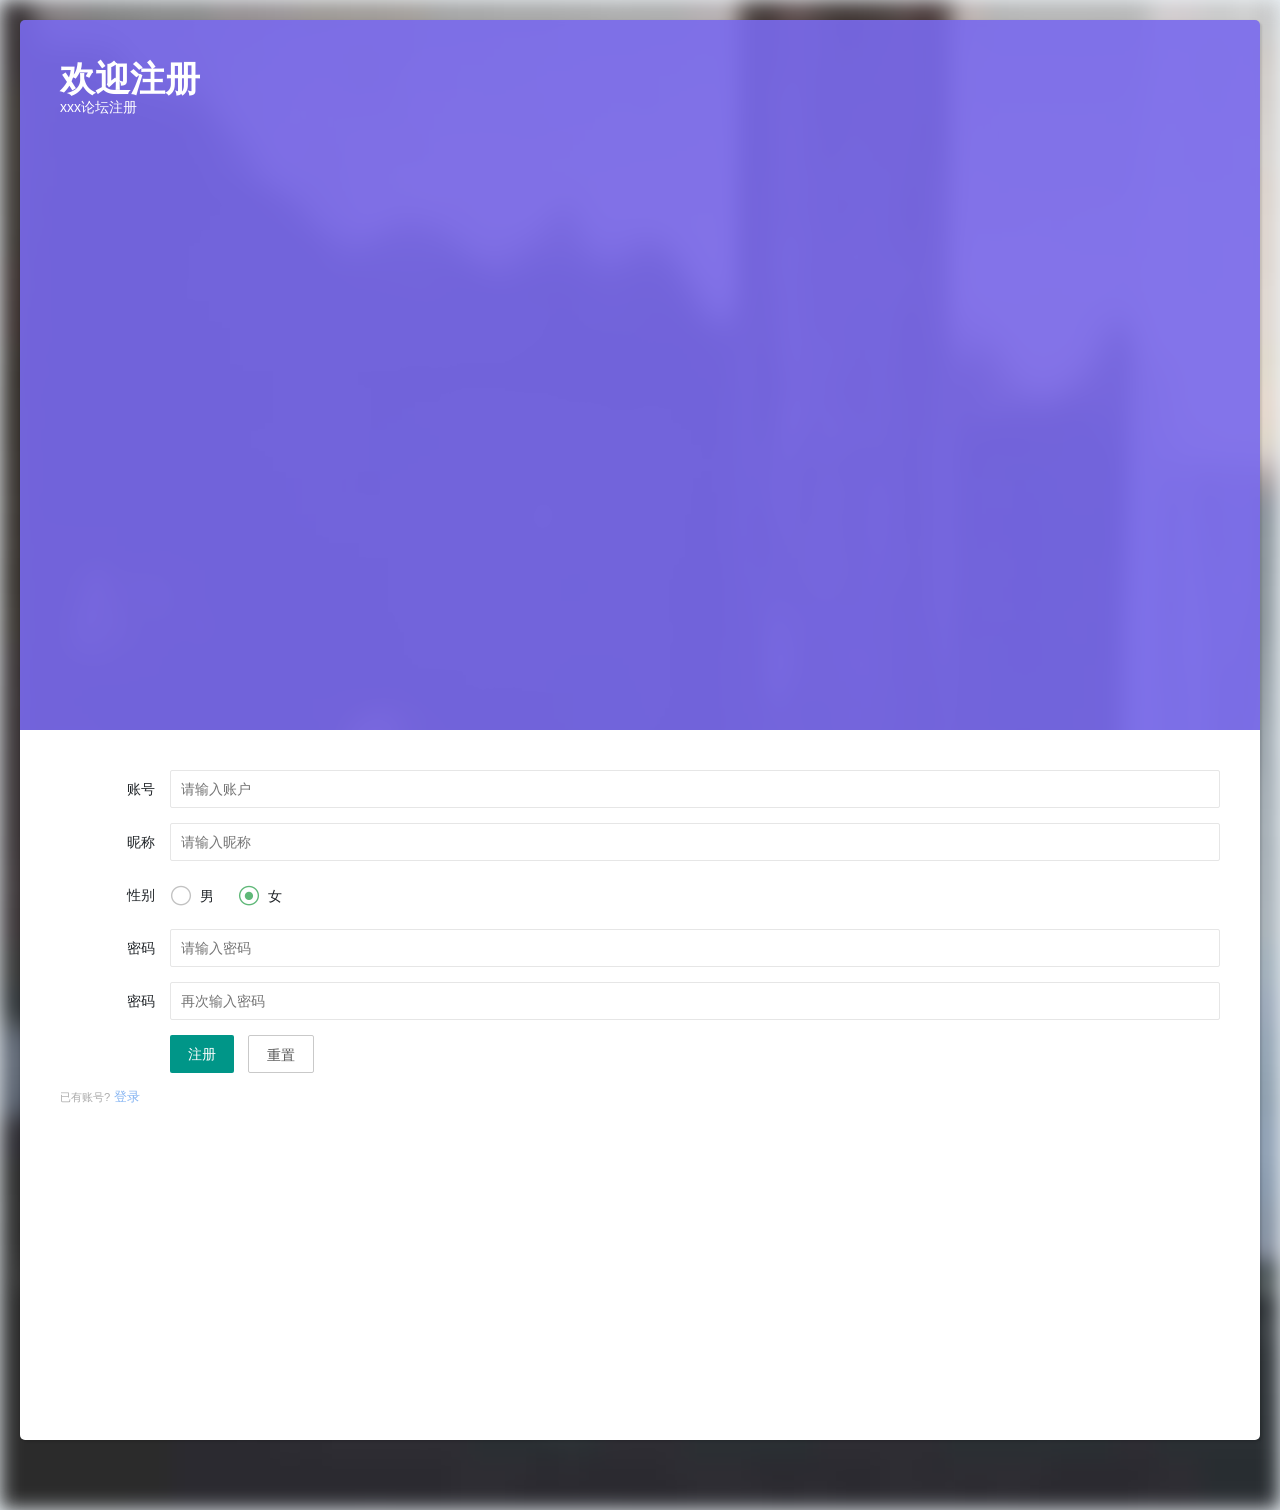
<file: html/register.html>
<!DOCTYPE html>
<html>

<head>
	<meta charset="utf-8">
	<meta http-equiv="X-UA-Compatible" content="IE=edge">
	<title>Bootstrap Material Admin</title>
	<meta name="description" content="">
	<meta name="viewport" content="width=device-width, initial-scale=1, shrink-to-fit=no">
	<meta name="robots" content="all,follow">
	<!-- Bootstrap CSS-->
	<link rel="stylesheet" href="https://www.jq22.com/jquery/bootstrap-4.2.1.css">
	<link rel="stylesheet" href="https://fonts.googleapis.com/css?family=Poppins:300,400,700">
	<link rel="stylesheet" href="/css/style.default.css" id="theme-stylesheet">
	<link rel="stylesheet" href="/layui/css/layui.css" id="theme-stylesheet">
</head>

<body>
	<div class="page login-page">
		<div class="container d-flex align-items-center">
			<div class="form-holder has-shadow">
				<div class="row">
					<!-- Logo & Information Panel-->
					<div class="col-lg-6">
						<div class="info d-flex align-items-center">
							<div class="content">
								<div class="logo">
									<h1>欢迎注册</h1>
								</div>
								<p>xxx论坛注册</p>
							</div>
						</div>
					</div>
					<div class="col-lg-6 bg-white">
						<div class="form d-flex align-items-center">
							<div class="content">
								<div class="layui-form" action="">
									<div class="layui-form-item">
										<label class="layui-form-label">账号</label>
										<div class="layui-input-block">
											<input type="text" id="account" required lay-verify="required"
												placeholder="请输入账户" autocomplete="off" class="layui-input">
										</div>
									</div>
									<div class="layui-form-item">
										<label class="layui-form-label">昵称</label>
										<div class="layui-input-block">
											<input type="text" id="uname" required lay-verify="required"
												placeholder="请输入昵称" autocomplete="off" class="layui-input">
										</div>
									</div>
									<div class="layui-form-item">
										<label class="layui-form-label">性别</label>
										<div class="layui-input-block">
										  <input type="radio" name="sex" id="man" value="男" title="男">
										  <input type="radio" name="sex" id="women" value="女" title="女" checked>
										</div>
									  </div>
									<div class="layui-form-item">
										<label class="layui-form-label">密码</label>
										<div class="layui-input-block">
											<input type="password" id="password" required lay-verify="required"
												placeholder="请输入密码" autocomplete="off" class="layui-input">
										</div>
									</div>
									<div class="layui-form-item">
										<label class="layui-form-label">密码</label>
										<div class="layui-input-block">
											<input type="password" id="passwords" required lay-verify="required"
												placeholder="再次输入密码" autocomplete="off" class="layui-input">
										</div>
									</div>
									<div class="layui-form-item">
										<div class="layui-input-block">
											<button class="layui-btn" id="registe">注册</button>
											<button class="layui-btn layui-btn-primary" id="reset">重置</button>
										</div>
									</div>
								</div>
								<small>已有账号?</small><a href="loginUser.html" class="signup">&nbsp;登录</a>
							</div>
						</div>
					</div>

				</div>
			</div>
		</div>
	</div>
	<!-- JavaScript files-->
	<script src="https://www.jq22.com/jquery/jquery-1.10.2.js"></script>
	<script src="https://www.jq22.com/jquery/bootstrap-4.2.1.js"></script>
	<script src="/layui/layui.all.js"></script>
	<script src="/js/registe.js"></script>

</body>

</html>
</file>
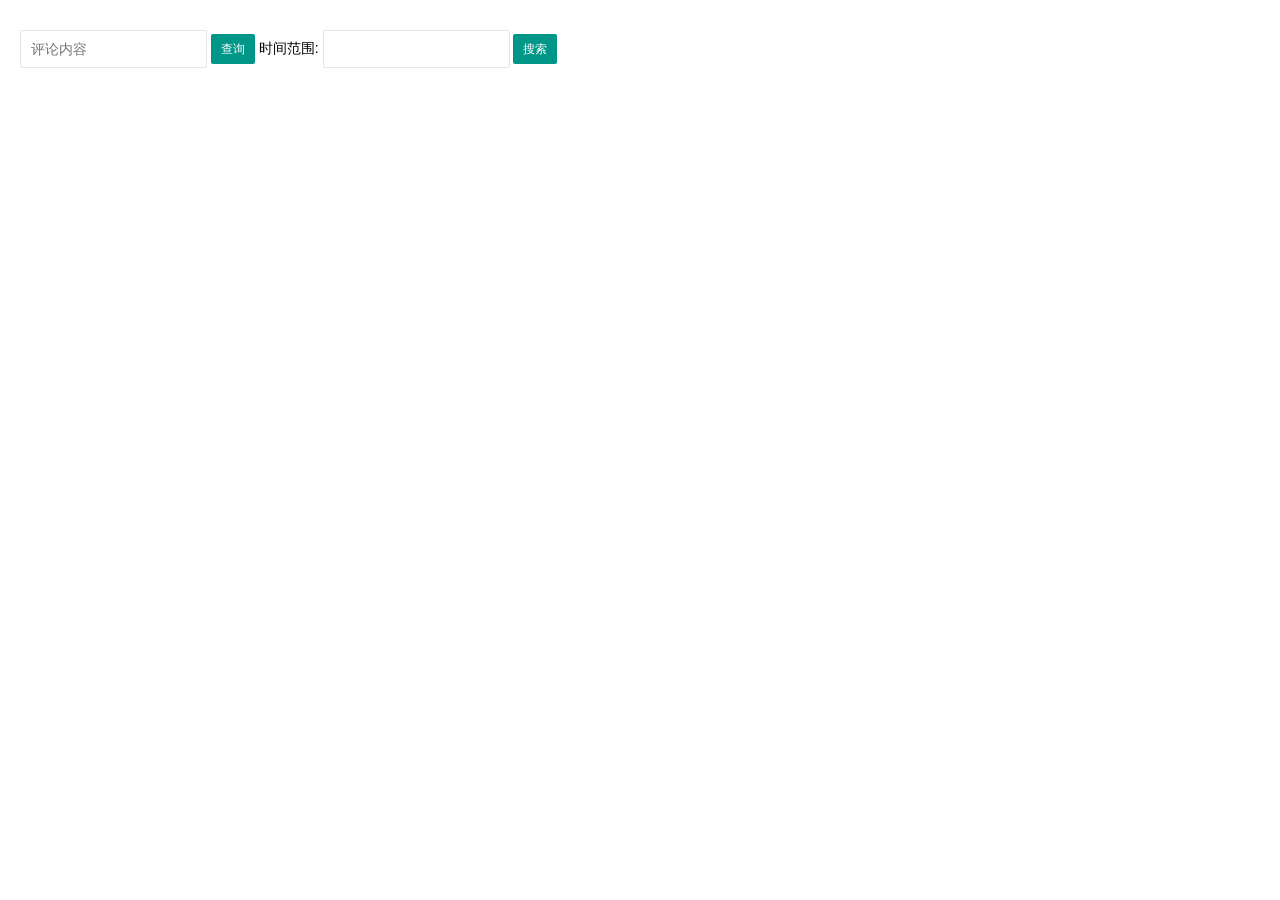
<file: html/comment/CommentReply.html>
<!DOCTYPE html>
<html lang="en">

<head>
    <meta charset="UTF-8">
    <meta name="viewport" content="width=device-width, initial-scale=1.0">
    <link rel="stylesheet" href="/layui/css/layui.css">
    <title>Document</title>
</head>

<body>
    <div style="margin-top: 30px;margin-left: 20px;">
        <div class="layui-input-inline">
            <input type="text" id="content" lay-verify="title" autocomplete="off" placeholder="评论内容"
                class="layui-input">
        </div>
        <div class="layui-input-inline">
            <a class="layui-btn layui-btn-sm " id="search">查询</a>
        </div>

        时间范围:
        <div class="layui-inline">
            <input type="text" class="layui-input" id="time" autocomplete="off">
        </div>
        <button class="layui-btn layui-btn-sm search" data-type="reload" id="timesearch">搜索</button>
    </div>



    <div>
        <table id="tabReply" lay-filter="tabReply">

        </table>
        <div class="layui-tab-item">
            <div id="pageDemo"></div>
        </div>

    </div>

    <!-- 自定义头工具栏-->
    <script type="text/html" id="headBar">
    <div class="layui-btn-group">
        <button type="button" class="layui-btn layui-btn-primary layui-btn-sm" lay-event="delete">
            <i class="layui-icon">&#xe640;</i>
        </button>
    </div>
    </script>

    <!-- 行工具栏-->
    <script type="text/html" id="toolUser">
        <a class="layui-btn-danger layui-btn-xs layui-btn" lay-event="delete">删除</a>
    </script>
    <script src="/layui/layui.js"></script>
    <script src="/js/reply.js"></script>
</body>

</html>
</file>
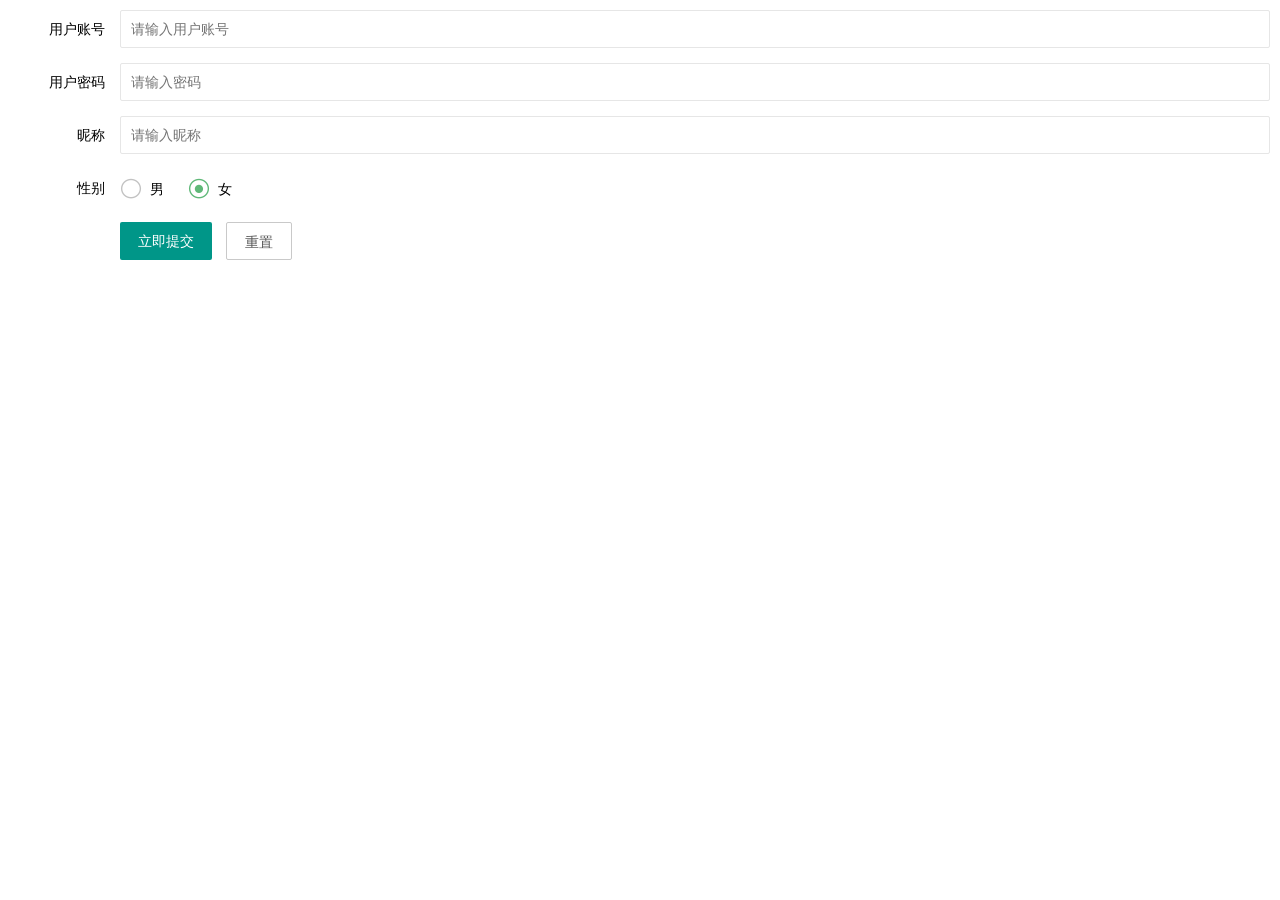
<file: html/userManager/addUser.html>
<!DOCTYPE html>
<html>

<head>
    <meta charset="utf-8">
    <title></title>
    <link rel="stylesheet" type="text/css" href="/layui/css/layui.css" />
</head>

<body style="padding: 10px;">
    <!--lay-filter校验-->
    <form class="layui-form" lay-filter='formUser' action="">

        <div class="layui-form-item">
            <label class="layui-form-label">用户账号</label>
            <div class="layui-input-block">
                <input type="text" name="username" lay-verify="required" autocomplete="off" placeholder="请输入用户账号"
                    class="layui-input">
            </div>
        </div>
        <div class="layui-form-item">
            <label class="layui-form-label">用户密码</label>
            <div class="layui-input-block">
                <input type="text" name="password" lay-verify="required" autocomplete="off" placeholder="请输入密码"
                    class="layui-input">
            </div>
        </div>
        <div class="layui-form-item">
            <label class="layui-form-label">昵称</label>
            <div class="layui-input-block">
                <input type="text" name="uname" lay-verify="required" autocomplete="off" placeholder="请输入昵称"
                    class="layui-input">
            </div>
        </div>
        <div class="layui-form-item">
            <label class="layui-form-label">性别</label>
            <div class="layui-input-block">
                <input type="radio" name="sex" id="man" value="男" title="男">
                <input type="radio" name="sex" id="women" value="女" title="女" checked>
            </div>
        </div>

        <div class="layui-form-item">
            <div class="layui-input-block">
                <button type="submit" class="layui-btn" lay-submit="" lay-filter="btnAddUser">立即提交</button>
                <button type="reset" class="layui-btn layui-btn-primary">重置</button>
            </div>
        </div>
    </form>
    <script src="/layui/layui.js" type="text/javascript" charset="utf-8"></script>
    <script type="text/javascript">
        layui.use(['form', 'jquery', 'table'], function () {
            var form = layui.form
            var $ = layui.jquery
            $.ajaxSetup({
                xhrFields: {
                    withCredentials: true
                }
            });
            form.render()
            form.on('submit(btnAddUser)', function (data) {
                if (form.verify()) {
                    $.ajax({
                        url: 'http://localhost:8848/user/',
                        type: 'POST',
                        dataType: 'JSON',
                        contentType: "application/json",
                        xhrFields: {
                            withCredentials: true
                        },
                        crossDomain: true,
                        data: JSON.stringify(data.field),
                        success: function (obj) {
                            var index = parent.layer.getFrameIndex(window.name); //先得到当前iframe层的索引
                            layer.msg(obj.msg);
                            parent.layer.close(index); //再执行关闭   
                            parent.table.reload('tabUser');
                        }
                    })
                    return false;
                }

            });
        })
    </script>
</body>

</html>
</file>
<file: layui/css/layui.css>
/** layui-v2.5.5 MIT License By https://www.layui.com */
 .layui-inline,img{display:inline-block;vertical-align:middle}h1,h2,h3,h4,h5,h6{font-weight:400}.layui-edge,.layui-header,.layui-inline,.layui-main{position:relative}.layui-body,.layui-edge,.layui-elip{overflow:hidden}.layui-btn,.layui-edge,.layui-inline,img{vertical-align:middle}.layui-btn,.layui-disabled,.layui-icon,.layui-unselect{-moz-user-select:none;-webkit-user-select:none;-ms-user-select:none}.layui-elip,.layui-form-checkbox span,.layui-form-pane .layui-form-label{text-overflow:ellipsis;white-space:nowrap}.layui-breadcrumb,.layui-tree-btnGroup{visibility:hidden}blockquote,body,button,dd,div,dl,dt,form,h1,h2,h3,h4,h5,h6,input,li,ol,p,pre,td,textarea,th,ul{margin:0;padding:0;-webkit-tap-highlight-color:rgba(0,0,0,0)}a:active,a:hover{outline:0}img{border:none}li{list-style:none}table{border-collapse:collapse;border-spacing:0}h4,h5,h6{font-size:100%}button,input,optgroup,option,select,textarea{font-family:inherit;font-size:inherit;font-style:inherit;font-weight:inherit;outline:0}pre{white-space:pre-wrap;white-space:-moz-pre-wrap;white-space:-pre-wrap;white-space:-o-pre-wrap;word-wrap:break-word}body{line-height:24px;font:14px Helvetica Neue,Helvetica,PingFang SC,Tahoma,Arial,sans-serif}hr{height:1px;margin:10px 0;border:0;clear:both}a{color:#333;text-decoration:none}a:hover{color:#777}a cite{font-style:normal;*cursor:pointer}.layui-border-box,.layui-border-box *{box-sizing:border-box}.layui-box,.layui-box *{box-sizing:content-box}.layui-clear{clear:both;*zoom:1}.layui-clear:after{content:'\20';clear:both;*zoom:1;display:block;height:0}.layui-inline{*display:inline;*zoom:1}.layui-edge{display:inline-block;width:0;height:0;border-width:6px;border-style:dashed;border-color:transparent}.layui-edge-top{top:-4px;border-bottom-color:#999;border-bottom-style:solid}.layui-edge-right{border-left-color:#999;border-left-style:solid}.layui-edge-bottom{top:2px;border-top-color:#999;border-top-style:solid}.layui-edge-left{border-right-color:#999;border-right-style:solid}.layui-disabled,.layui-disabled:hover{color:#d2d2d2!important;cursor:not-allowed!important}.layui-circle{border-radius:100%}.layui-show{display:block!important}.layui-hide{display:none!important}@font-face{font-family:layui-icon;src:url(../font/iconfont.eot?v=250);src:url(../font/iconfont.eot?v=250#iefix) format('embedded-opentype'),url(../font/iconfont.woff2?v=250) format('woff2'),url(../font/iconfont.woff?v=250) format('woff'),url(../font/iconfont.ttf?v=250) format('truetype'),url(../font/iconfont.svg?v=250#layui-icon) format('svg')}.layui-icon{font-family:layui-icon!important;font-size:16px;font-style:normal;-webkit-font-smoothing:antialiased;-moz-osx-font-smoothing:grayscale}.layui-icon-reply-fill:before{content:"\e611"}.layui-icon-set-fill:before{content:"\e614"}.layui-icon-menu-fill:before{content:"\e60f"}.layui-icon-search:before{content:"\e615"}.layui-icon-share:before{content:"\e641"}.layui-icon-set-sm:before{content:"\e620"}.layui-icon-engine:before{content:"\e628"}.layui-icon-close:before{content:"\1006"}.layui-icon-close-fill:before{content:"\1007"}.layui-icon-chart-screen:before{content:"\e629"}.layui-icon-star:before{content:"\e600"}.layui-icon-circle-dot:before{content:"\e617"}.layui-icon-chat:before{content:"\e606"}.layui-icon-release:before{content:"\e609"}.layui-icon-list:before{content:"\e60a"}.layui-icon-chart:before{content:"\e62c"}.layui-icon-ok-circle:before{content:"\1005"}.layui-icon-layim-theme:before{content:"\e61b"}.layui-icon-table:before{content:"\e62d"}.layui-icon-right:before{content:"\e602"}.layui-icon-left:before{content:"\e603"}.layui-icon-cart-simple:before{content:"\e698"}.layui-icon-face-cry:before{content:"\e69c"}.layui-icon-face-smile:before{content:"\e6af"}.layui-icon-survey:before{content:"\e6b2"}.layui-icon-tree:before{content:"\e62e"}.layui-icon-upload-circle:before{content:"\e62f"}.layui-icon-add-circle:before{content:"\e61f"}.layui-icon-download-circle:before{content:"\e601"}.layui-icon-templeate-1:before{content:"\e630"}.layui-icon-util:before{content:"\e631"}.layui-icon-face-surprised:before{content:"\e664"}.layui-icon-edit:before{content:"\e642"}.layui-icon-speaker:before{content:"\e645"}.layui-icon-down:before{content:"\e61a"}.layui-icon-file:before{content:"\e621"}.layui-icon-layouts:before{content:"\e632"}.layui-icon-rate-half:before{content:"\e6c9"}.layui-icon-add-circle-fine:before{content:"\e608"}.layui-icon-prev-circle:before{content:"\e633"}.layui-icon-read:before{content:"\e705"}.layui-icon-404:before{content:"\e61c"}.layui-icon-carousel:before{content:"\e634"}.layui-icon-help:before{content:"\e607"}.layui-icon-code-circle:before{content:"\e635"}.layui-icon-water:before{content:"\e636"}.layui-icon-username:before{content:"\e66f"}.layui-icon-find-fill:before{content:"\e670"}.layui-icon-about:before{content:"\e60b"}.layui-icon-location:before{content:"\e715"}.layui-icon-up:before{content:"\e619"}.layui-icon-pause:before{content:"\e651"}.layui-icon-date:before{content:"\e637"}.layui-icon-layim-uploadfile:before{content:"\e61d"}.layui-icon-delete:before{content:"\e640"}.layui-icon-play:before{content:"\e652"}.layui-icon-top:before{content:"\e604"}.layui-icon-friends:before{content:"\e612"}.layui-icon-refresh-3:before{content:"\e9aa"}.layui-icon-ok:before{content:"\e605"}.layui-icon-layer:before{content:"\e638"}.layui-icon-face-smile-fine:before{content:"\e60c"}.layui-icon-dollar:before{content:"\e659"}.layui-icon-group:before{content:"\e613"}.layui-icon-layim-download:before{content:"\e61e"}.layui-icon-picture-fine:before{content:"\e60d"}.layui-icon-link:before{content:"\e64c"}.layui-icon-diamond:before{content:"\e735"}.layui-icon-log:before{content:"\e60e"}.layui-icon-rate-solid:before{content:"\e67a"}.layui-icon-fonts-del:before{content:"\e64f"}.layui-icon-unlink:before{content:"\e64d"}.layui-icon-fonts-clear:before{content:"\e639"}.layui-icon-triangle-r:before{content:"\e623"}.layui-icon-circle:before{content:"\e63f"}.layui-icon-radio:before{content:"\e643"}.layui-icon-align-center:before{content:"\e647"}.layui-icon-align-right:before{content:"\e648"}.layui-icon-align-left:before{content:"\e649"}.layui-icon-loading-1:before{content:"\e63e"}.layui-icon-return:before{content:"\e65c"}.layui-icon-fonts-strong:before{content:"\e62b"}.layui-icon-upload:before{content:"\e67c"}.layui-icon-dialogue:before{content:"\e63a"}.layui-icon-video:before{content:"\e6ed"}.layui-icon-headset:before{content:"\e6fc"}.layui-icon-cellphone-fine:before{content:"\e63b"}.layui-icon-add-1:before{content:"\e654"}.layui-icon-face-smile-b:before{content:"\e650"}.layui-icon-fonts-html:before{content:"\e64b"}.layui-icon-form:before{content:"\e63c"}.layui-icon-cart:before{content:"\e657"}.layui-icon-camera-fill:before{content:"\e65d"}.layui-icon-tabs:before{content:"\e62a"}.layui-icon-fonts-code:before{content:"\e64e"}.layui-icon-fire:before{content:"\e756"}.layui-icon-set:before{content:"\e716"}.layui-icon-fonts-u:before{content:"\e646"}.layui-icon-triangle-d:before{content:"\e625"}.layui-icon-tips:before{content:"\e702"}.layui-icon-picture:before{content:"\e64a"}.layui-icon-more-vertical:before{content:"\e671"}.layui-icon-flag:before{content:"\e66c"}.layui-icon-loading:before{content:"\e63d"}.layui-icon-fonts-i:before{content:"\e644"}.layui-icon-refresh-1:before{content:"\e666"}.layui-icon-rmb:before{content:"\e65e"}.layui-icon-home:before{content:"\e68e"}.layui-icon-user:before{content:"\e770"}.layui-icon-notice:before{content:"\e667"}.layui-icon-login-weibo:before{content:"\e675"}.layui-icon-voice:before{content:"\e688"}.layui-icon-upload-drag:before{content:"\e681"}.layui-icon-login-qq:before{content:"\e676"}.layui-icon-snowflake:before{content:"\e6b1"}.layui-icon-file-b:before{content:"\e655"}.layui-icon-template:before{content:"\e663"}.layui-icon-auz:before{content:"\e672"}.layui-icon-console:before{content:"\e665"}.layui-icon-app:before{content:"\e653"}.layui-icon-prev:before{content:"\e65a"}.layui-icon-website:before{content:"\e7ae"}.layui-icon-next:before{content:"\e65b"}.layui-icon-component:before{content:"\e857"}.layui-icon-more:before{content:"\e65f"}.layui-icon-login-wechat:before{content:"\e677"}.layui-icon-shrink-right:before{content:"\e668"}.layui-icon-spread-left:before{content:"\e66b"}.layui-icon-camera:before{content:"\e660"}.layui-icon-note:before{content:"\e66e"}.layui-icon-refresh:before{content:"\e669"}.layui-icon-female:before{content:"\e661"}.layui-icon-male:before{content:"\e662"}.layui-icon-password:before{content:"\e673"}.layui-icon-senior:before{content:"\e674"}.layui-icon-theme:before{content:"\e66a"}.layui-icon-tread:before{content:"\e6c5"}.layui-icon-praise:before{content:"\e6c6"}.layui-icon-star-fill:before{content:"\e658"}.layui-icon-rate:before{content:"\e67b"}.layui-icon-template-1:before{content:"\e656"}.layui-icon-vercode:before{content:"\e679"}.layui-icon-cellphone:before{content:"\e678"}.layui-icon-screen-full:before{content:"\e622"}.layui-icon-screen-restore:before{content:"\e758"}.layui-icon-cols:before{content:"\e610"}.layui-icon-export:before{content:"\e67d"}.layui-icon-print:before{content:"\e66d"}.layui-icon-slider:before{content:"\e714"}.layui-icon-addition:before{content:"\e624"}.layui-icon-subtraction:before{content:"\e67e"}.layui-icon-service:before{content:"\e626"}.layui-icon-transfer:before{content:"\e691"}.layui-main{width:1140px;margin:0 auto}.layui-header{z-index:1000;height:60px}.layui-header a:hover{transition:all .5s;-webkit-transition:all .5s}.layui-side{position:fixed;left:0;top:0;bottom:0;z-index:999;width:200px;overflow-x:hidden}.layui-side-scroll{position:relative;width:220px;height:100%;overflow-x:hidden}.layui-body{position:absolute;left:200px;right:0;top:0;bottom:0;z-index:998;width:auto;overflow-y:auto;box-sizing:border-box}.layui-layout-body{overflow:hidden}.layui-layout-admin .layui-header{background-color:#23262E}.layui-layout-admin .layui-side{top:60px;width:200px;overflow-x:hidden}.layui-layout-admin .layui-body{position:fixed;top:60px;bottom:44px}.layui-layout-admin .layui-main{width:auto;margin:0 15px}.layui-layout-admin .layui-footer{position:fixed;left:200px;right:0;bottom:0;height:44px;line-height:44px;padding:0 15px;background-color:#eee}.layui-layout-admin .layui-logo{position:absolute;left:0;top:0;width:200px;height:100%;line-height:60px;text-align:center;color:#009688;font-size:16px}.layui-layout-admin .layui-header .layui-nav{background:0 0}.layui-layout-left{position:absolute!important;left:200px;top:0}.layui-layout-right{position:absolute!important;right:0;top:0}.layui-container{position:relative;margin:0 auto;padding:0 15px;box-sizing:border-box}.layui-fluid{position:relative;margin:0 auto;padding:0 15px}.layui-row:after,.layui-row:before{content:'';display:block;clear:both}.layui-col-lg1,.layui-col-lg10,.layui-col-lg11,.layui-col-lg12,.layui-col-lg2,.layui-col-lg3,.layui-col-lg4,.layui-col-lg5,.layui-col-lg6,.layui-col-lg7,.layui-col-lg8,.layui-col-lg9,.layui-col-md1,.layui-col-md10,.layui-col-md11,.layui-col-md12,.layui-col-md2,.layui-col-md3,.layui-col-md4,.layui-col-md5,.layui-col-md6,.layui-col-md7,.layui-col-md8,.layui-col-md9,.layui-col-sm1,.layui-col-sm10,.layui-col-sm11,.layui-col-sm12,.layui-col-sm2,.layui-col-sm3,.layui-col-sm4,.layui-col-sm5,.layui-col-sm6,.layui-col-sm7,.layui-col-sm8,.layui-col-sm9,.layui-col-xs1,.layui-col-xs10,.layui-col-xs11,.layui-col-xs12,.layui-col-xs2,.layui-col-xs3,.layui-col-xs4,.layui-col-xs5,.layui-col-xs6,.layui-col-xs7,.layui-col-xs8,.layui-col-xs9{position:relative;display:block;box-sizing:border-box}.layui-col-xs1,.layui-col-xs10,.layui-col-xs11,.layui-col-xs12,.layui-col-xs2,.layui-col-xs3,.layui-col-xs4,.layui-col-xs5,.layui-col-xs6,.layui-col-xs7,.layui-col-xs8,.layui-col-xs9{float:left}.layui-col-xs1{width:8.33333333%}.layui-col-xs2{width:16.66666667%}.layui-col-xs3{width:25%}.layui-col-xs4{width:33.33333333%}.layui-col-xs5{width:41.66666667%}.layui-col-xs6{width:50%}.layui-col-xs7{width:58.33333333%}.layui-col-xs8{width:66.66666667%}.layui-col-xs9{width:75%}.layui-col-xs10{width:83.33333333%}.layui-col-xs11{width:91.66666667%}.layui-col-xs12{width:100%}.layui-col-xs-offset1{margin-left:8.33333333%}.layui-col-xs-offset2{margin-left:16.66666667%}.layui-col-xs-offset3{margin-left:25%}.layui-col-xs-offset4{margin-left:33.33333333%}.layui-col-xs-offset5{margin-left:41.66666667%}.layui-col-xs-offset6{margin-left:50%}.layui-col-xs-offset7{margin-left:58.33333333%}.layui-col-xs-offset8{margin-left:66.66666667%}.layui-col-xs-offset9{margin-left:75%}.layui-col-xs-offset10{margin-left:83.33333333%}.layui-col-xs-offset11{margin-left:91.66666667%}.layui-col-xs-offset12{margin-left:100%}@media screen and (max-width:768px){.layui-hide-xs{display:none!important}.layui-show-xs-block{display:block!important}.layui-show-xs-inline{display:inline!important}.layui-show-xs-inline-block{display:inline-block!important}}@media screen and (min-width:768px){.layui-container{width:750px}.layui-hide-sm{display:none!important}.layui-show-sm-block{display:block!important}.layui-show-sm-inline{display:inline!important}.layui-show-sm-inline-block{display:inline-block!important}.layui-col-sm1,.layui-col-sm10,.layui-col-sm11,.layui-col-sm12,.layui-col-sm2,.layui-col-sm3,.layui-col-sm4,.layui-col-sm5,.layui-col-sm6,.layui-col-sm7,.layui-col-sm8,.layui-col-sm9{float:left}.layui-col-sm1{width:8.33333333%}.layui-col-sm2{width:16.66666667%}.layui-col-sm3{width:25%}.layui-col-sm4{width:33.33333333%}.layui-col-sm5{width:41.66666667%}.layui-col-sm6{width:50%}.layui-col-sm7{width:58.33333333%}.layui-col-sm8{width:66.66666667%}.layui-col-sm9{width:75%}.layui-col-sm10{width:83.33333333%}.layui-col-sm11{width:91.66666667%}.layui-col-sm12{width:100%}.layui-col-sm-offset1{margin-left:8.33333333%}.layui-col-sm-offset2{margin-left:16.66666667%}.layui-col-sm-offset3{margin-left:25%}.layui-col-sm-offset4{margin-left:33.33333333%}.layui-col-sm-offset5{margin-left:41.66666667%}.layui-col-sm-offset6{margin-left:50%}.layui-col-sm-offset7{margin-left:58.33333333%}.layui-col-sm-offset8{margin-left:66.66666667%}.layui-col-sm-offset9{margin-left:75%}.layui-col-sm-offset10{margin-left:83.33333333%}.layui-col-sm-offset11{margin-left:91.66666667%}.layui-col-sm-offset12{margin-left:100%}}@media screen and (min-width:992px){.layui-container{width:970px}.layui-hide-md{display:none!important}.layui-show-md-block{display:block!important}.layui-show-md-inline{display:inline!important}.layui-show-md-inline-block{display:inline-block!important}.layui-col-md1,.layui-col-md10,.layui-col-md11,.layui-col-md12,.layui-col-md2,.layui-col-md3,.layui-col-md4,.layui-col-md5,.layui-col-md6,.layui-col-md7,.layui-col-md8,.layui-col-md9{float:left}.layui-col-md1{width:8.33333333%}.layui-col-md2{width:16.66666667%}.layui-col-md3{width:25%}.layui-col-md4{width:33.33333333%}.layui-col-md5{width:41.66666667%}.layui-col-md6{width:50%}.layui-col-md7{width:58.33333333%}.layui-col-md8{width:66.66666667%}.layui-col-md9{width:75%}.layui-col-md10{width:83.33333333%}.layui-col-md11{width:91.66666667%}.layui-col-md12{width:100%}.layui-col-md-offset1{margin-left:8.33333333%}.layui-col-md-offset2{margin-left:16.66666667%}.layui-col-md-offset3{margin-left:25%}.layui-col-md-offset4{margin-left:33.33333333%}.layui-col-md-offset5{margin-left:41.66666667%}.layui-col-md-offset6{margin-left:50%}.layui-col-md-offset7{margin-left:58.33333333%}.layui-col-md-offset8{margin-left:66.66666667%}.layui-col-md-offset9{margin-left:75%}.layui-col-md-offset10{margin-left:83.33333333%}.layui-col-md-offset11{margin-left:91.66666667%}.layui-col-md-offset12{margin-left:100%}}@media screen and (min-width:1200px){.layui-container{width:1170px}.layui-hide-lg{display:none!important}.layui-show-lg-block{display:block!important}.layui-show-lg-inline{display:inline!important}.layui-show-lg-inline-block{display:inline-block!important}.layui-col-lg1,.layui-col-lg10,.layui-col-lg11,.layui-col-lg12,.layui-col-lg2,.layui-col-lg3,.layui-col-lg4,.layui-col-lg5,.layui-col-lg6,.layui-col-lg7,.layui-col-lg8,.layui-col-lg9{float:left}.layui-col-lg1{width:8.33333333%}.layui-col-lg2{width:16.66666667%}.layui-col-lg3{width:25%}.layui-col-lg4{width:33.33333333%}.layui-col-lg5{width:41.66666667%}.layui-col-lg6{width:50%}.layui-col-lg7{width:58.33333333%}.layui-col-lg8{width:66.66666667%}.layui-col-lg9{width:75%}.layui-col-lg10{width:83.33333333%}.layui-col-lg11{width:91.66666667%}.layui-col-lg12{width:100%}.layui-col-lg-offset1{margin-left:8.33333333%}.layui-col-lg-offset2{margin-left:16.66666667%}.layui-col-lg-offset3{margin-left:25%}.layui-col-lg-offset4{margin-left:33.33333333%}.layui-col-lg-offset5{margin-left:41.66666667%}.layui-col-lg-offset6{margin-left:50%}.layui-col-lg-offset7{margin-left:58.33333333%}.layui-col-lg-offset8{margin-left:66.66666667%}.layui-col-lg-offset9{margin-left:75%}.layui-col-lg-offset10{margin-left:83.33333333%}.layui-col-lg-offset11{margin-left:91.66666667%}.layui-col-lg-offset12{margin-left:100%}}.layui-col-space1{margin:-.5px}.layui-col-space1>*{padding:.5px}.layui-col-space3{margin:-1.5px}.layui-col-space3>*{padding:1.5px}.layui-col-space5{margin:-2.5px}.layui-col-space5>*{padding:2.5px}.layui-col-space8{margin:-3.5px}.layui-col-space8>*{padding:3.5px}.layui-col-space10{margin:-5px}.layui-col-space10>*{padding:5px}.layui-col-space12{margin:-6px}.layui-col-space12>*{padding:6px}.layui-col-space15{margin:-7.5px}.layui-col-space15>*{padding:7.5px}.layui-col-space18{margin:-9px}.layui-col-space18>*{padding:9px}.layui-col-space20{margin:-10px}.layui-col-space20>*{padding:10px}.layui-col-space22{margin:-11px}.layui-col-space22>*{padding:11px}.layui-col-space25{margin:-12.5px}.layui-col-space25>*{padding:12.5px}.layui-col-space30{margin:-15px}.layui-col-space30>*{padding:15px}.layui-btn,.layui-input,.layui-select,.layui-textarea,.layui-upload-button{outline:0;-webkit-appearance:none;transition:all .3s;-webkit-transition:all .3s;box-sizing:border-box}.layui-elem-quote{margin-bottom:10px;padding:15px;line-height:22px;border-left:5px solid #009688;border-radius:0 2px 2px 0;background-color:#f2f2f2}.layui-quote-nm{border-style:solid;border-width:1px 1px 1px 5px;background:0 0}.layui-elem-field{margin-bottom:10px;padding:0;border-width:1px;border-style:solid}.layui-elem-field legend{margin-left:20px;padding:0 10px;font-size:20px;font-weight:300}.layui-field-title{margin:10px 0 20px;border-width:1px 0 0}.layui-field-box{padding:10px 15px}.layui-field-title .layui-field-box{padding:10px 0}.layui-progress{position:relative;height:6px;border-radius:20px;background-color:#e2e2e2}.layui-progress-bar{position:absolute;left:0;top:0;width:0;max-width:100%;height:6px;border-radius:20px;text-align:right;background-color:#5FB878;transition:all .3s;-webkit-transition:all .3s}.layui-progress-big,.layui-progress-big .layui-progress-bar{height:18px;line-height:18px}.layui-progress-text{position:relative;top:-20px;line-height:18px;font-size:12px;color:#666}.layui-progress-big .layui-progress-text{position:static;padding:0 10px;color:#fff}.layui-collapse{border-width:1px;border-style:solid;border-radius:2px}.layui-colla-content,.layui-colla-item{border-top-width:1px;border-top-style:solid}.layui-colla-item:first-child{border-top:none}.layui-colla-title{position:relative;height:42px;line-height:42px;padding:0 15px 0 35px;color:#333;background-color:#f2f2f2;cursor:pointer;font-size:14px;overflow:hidden}.layui-colla-content{display:none;padding:10px 15px;line-height:22px;color:#666}.layui-colla-icon{position:absolute;left:15px;top:0;font-size:14px}.layui-card{margin-bottom:15px;border-radius:2px;background-color:#fff;box-shadow:0 1px 2px 0 rgba(0,0,0,.05)}.layui-card:last-child{margin-bottom:0}.layui-card-header{position:relative;height:42px;line-height:42px;padding:0 15px;border-bottom:1px solid #f6f6f6;color:#333;border-radius:2px 2px 0 0;font-size:14px}.layui-bg-black,.layui-bg-blue,.layui-bg-cyan,.layui-bg-green,.layui-bg-orange,.layui-bg-red{color:#fff!important}.layui-card-body{position:relative;padding:10px 15px;line-height:24px}.layui-card-body[pad15]{padding:15px}.layui-card-body[pad20]{padding:20px}.layui-card-body .layui-table{margin:5px 0}.layui-card .layui-tab{margin:0}.layui-panel-window{position:relative;padding:15px;border-radius:0;border-top:5px solid #E6E6E6;background-color:#fff}.layui-auxiliar-moving{position:fixed;left:0;right:0;top:0;bottom:0;width:100%;height:100%;background:0 0;z-index:9999999999}.layui-form-label,.layui-form-mid,.layui-form-select,.layui-input-block,.layui-input-inline,.layui-textarea{position:relative}.layui-bg-red{background-color:#FF5722!important}.layui-bg-orange{background-color:#FFB800!important}.layui-bg-green{background-color:#009688!important}.layui-bg-cyan{background-color:#2F4056!important}.layui-bg-blue{background-color:#1E9FFF!important}.layui-bg-black{background-color:#393D49!important}.layui-bg-gray{background-color:#eee!important;color:#666!important}.layui-badge-rim,.layui-colla-content,.layui-colla-item,.layui-collapse,.layui-elem-field,.layui-form-pane .layui-form-item[pane],.layui-form-pane .layui-form-label,.layui-input,.layui-layedit,.layui-layedit-tool,.layui-quote-nm,.layui-select,.layui-tab-bar,.layui-tab-card,.layui-tab-title,.layui-tab-title .layui-this:after,.layui-textarea{border-color:#e6e6e6}.layui-timeline-item:before,hr{background-color:#e6e6e6}.layui-text{line-height:22px;font-size:14px;color:#666}.layui-text h1,.layui-text h2,.layui-text h3{font-weight:500;color:#333}.layui-text h1{font-size:30px}.layui-text h2{font-size:24px}.layui-text h3{font-size:18px}.layui-text a:not(.layui-btn){color:#01AAED}.layui-text a:not(.layui-btn):hover{text-decoration:underline}.layui-text ul{padding:5px 0 5px 15px}.layui-text ul li{margin-top:5px;list-style-type:disc}.layui-text em,.layui-word-aux{color:#999!important;padding:0 5px!important}.layui-btn{display:inline-block;height:38px;line-height:38px;padding:0 18px;background-color:#009688;color:#fff;white-space:nowrap;text-align:center;font-size:14px;border:none;border-radius:2px;cursor:pointer}.layui-btn:hover{opacity:.8;filter:alpha(opacity=80);color:#fff}.layui-btn:active{opacity:1;filter:alpha(opacity=100)}.layui-btn+.layui-btn{margin-left:10px}.layui-btn-container{font-size:0}.layui-btn-container .layui-btn{margin-right:10px;margin-bottom:10px}.layui-btn-container .layui-btn+.layui-btn{margin-left:0}.layui-table .layui-btn-container .layui-btn{margin-bottom:9px}.layui-btn-radius{border-radius:100px}.layui-btn .layui-icon{margin-right:3px;font-size:18px;vertical-align:bottom;vertical-align:middle\9}.layui-btn-primary{border:1px solid #C9C9C9;background-color:#fff;color:#555}.layui-btn-primary:hover{border-color:#009688;color:#333}.layui-btn-normal{background-color:#1E9FFF}.layui-btn-warm{background-color:#FFB800}.layui-btn-danger{background-color:#FF5722}.layui-btn-checked{background-color:#5FB878}.layui-btn-disabled,.layui-btn-disabled:active,.layui-btn-disabled:hover{border:1px solid #e6e6e6;background-color:#FBFBFB;color:#C9C9C9;cursor:not-allowed;opacity:1}.layui-btn-lg{height:44px;line-height:44px;padding:0 25px;font-size:16px}.layui-btn-sm{height:30px;line-height:30px;padding:0 10px;font-size:12px}.layui-btn-sm i{font-size:16px!important}.layui-btn-xs{height:22px;line-height:22px;padding:0 5px;font-size:12px}.layui-btn-xs i{font-size:14px!important}.layui-btn-group{display:inline-block;vertical-align:middle;font-size:0}.layui-btn-group .layui-btn{margin-left:0!important;margin-right:0!important;border-left:1px solid rgba(255,255,255,.5);border-radius:0}.layui-btn-group .layui-btn-primary{border-left:none}.layui-btn-group .layui-btn-primary:hover{border-color:#C9C9C9;color:#009688}.layui-btn-group .layui-btn:first-child{border-left:none;border-radius:2px 0 0 2px}.layui-btn-group .layui-btn-primary:first-child{border-left:1px solid #c9c9c9}.layui-btn-group .layui-btn:last-child{border-radius:0 2px 2px 0}.layui-btn-group .layui-btn+.layui-btn{margin-left:0}.layui-btn-group+.layui-btn-group{margin-left:10px}.layui-btn-fluid{width:100%}.layui-input,.layui-select,.layui-textarea{height:38px;line-height:1.3;line-height:38px\9;border-width:1px;border-style:solid;background-color:#fff;border-radius:2px}.layui-input::-webkit-input-placeholder,.layui-select::-webkit-input-placeholder,.layui-textarea::-webkit-input-placeholder{line-height:1.3}.layui-input,.layui-textarea{display:block;width:100%;padding-left:10px}.layui-input:hover,.layui-textarea:hover{border-color:#D2D2D2!important}.layui-input:focus,.layui-textarea:focus{border-color:#C9C9C9!important}.layui-textarea{min-height:100px;height:auto;line-height:20px;padding:6px 10px;resize:vertical}.layui-select{padding:0 10px}.layui-form input[type=checkbox],.layui-form input[type=radio],.layui-form select{display:none}.layui-form [lay-ignore]{display:initial}.layui-form-item{margin-bottom:15px;clear:both;*zoom:1}.layui-form-item:after{content:'\20';clear:both;*zoom:1;display:block;height:0}.layui-form-label{float:left;display:block;padding:9px 15px;width:80px;font-weight:400;line-height:20px;text-align:right}.layui-form-label-col{display:block;float:none;padding:9px 0;line-height:20px;text-align:left}.layui-form-item .layui-inline{margin-bottom:5px;margin-right:10px}.layui-input-block{margin-left:110px;min-height:36px}.layui-input-inline{display:inline-block;vertical-align:middle}.layui-form-item .layui-input-inline{float:left;width:190px;margin-right:10px}.layui-form-text .layui-input-inline{width:auto}.layui-form-mid{float:left;display:block;padding:9px 0!important;line-height:20px;margin-right:10px}.layui-form-danger+.layui-form-select .layui-input,.layui-form-danger:focus{border-color:#FF5722!important}.layui-form-select .layui-input{padding-right:30px;cursor:pointer}.layui-form-select .layui-edge{position:absolute;right:10px;top:50%;margin-top:-3px;cursor:pointer;border-width:6px;border-top-color:#c2c2c2;border-top-style:solid;transition:all .3s;-webkit-transition:all .3s}.layui-form-select dl{display:none;position:absolute;left:0;top:42px;padding:5px 0;z-index:899;min-width:100%;border:1px solid #d2d2d2;max-height:300px;overflow-y:auto;background-color:#fff;border-radius:2px;box-shadow:0 2px 4px rgba(0,0,0,.12);box-sizing:border-box}.layui-form-select dl dd,.layui-form-select dl dt{padding:0 10px;line-height:36px;white-space:nowrap;overflow:hidden;text-overflow:ellipsis}.layui-form-select dl dt{font-size:12px;color:#999}.layui-form-select dl dd{cursor:pointer}.layui-form-select dl dd:hover{background-color:#f2f2f2;-webkit-transition:.5s all;transition:.5s all}.layui-form-select .layui-select-group dd{padding-left:20px}.layui-form-select dl dd.layui-select-tips{padding-left:10px!important;color:#999}.layui-form-select dl dd.layui-this{background-color:#5FB878;color:#fff}.layui-form-checkbox,.layui-form-select dl dd.layui-disabled{background-color:#fff}.layui-form-selected dl{display:block}.layui-form-checkbox,.layui-form-checkbox *,.layui-form-switch{display:inline-block;vertical-align:middle}.layui-form-selected .layui-edge{margin-top:-9px;-webkit-transform:rotate(180deg);transform:rotate(180deg);margin-top:-3px\9}:root .layui-form-selected .layui-edge{margin-top:-9px\0/IE9}.layui-form-selectup dl{top:auto;bottom:42px}.layui-select-none{margin:5px 0;text-align:center;color:#999}.layui-select-disabled .layui-disabled{border-color:#eee!important}.layui-select-disabled .layui-edge{border-top-color:#d2d2d2}.layui-form-checkbox{position:relative;height:30px;line-height:30px;margin-right:10px;padding-right:30px;cursor:pointer;font-size:0;-webkit-transition:.1s linear;transition:.1s linear;box-sizing:border-box}.layui-form-checkbox span{padding:0 10px;height:100%;font-size:14px;border-radius:2px 0 0 2px;background-color:#d2d2d2;color:#fff;overflow:hidden}.layui-form-checkbox:hover span{background-color:#c2c2c2}.layui-form-checkbox i{position:absolute;right:0;top:0;width:30px;height:28px;border:1px solid #d2d2d2;border-left:none;border-radius:0 2px 2px 0;color:#fff;font-size:20px;text-align:center}.layui-form-checkbox:hover i{border-color:#c2c2c2;color:#c2c2c2}.layui-form-checked,.layui-form-checked:hover{border-color:#5FB878}.layui-form-checked span,.layui-form-checked:hover span{background-color:#5FB878}.layui-form-checked i,.layui-form-checked:hover i{color:#5FB878}.layui-form-item .layui-form-checkbox{margin-top:4px}.layui-form-checkbox[lay-skin=primary]{height:auto!important;line-height:normal!important;min-width:18px;min-height:18px;border:none!important;margin-right:0;padding-left:28px;padding-right:0;background:0 0}.layui-form-checkbox[lay-skin=primary] span{padding-left:0;padding-right:15px;line-height:18px;background:0 0;color:#666}.layui-form-checkbox[lay-skin=primary] i{right:auto;left:0;width:16px;height:16px;line-height:16px;border:1px solid #d2d2d2;font-size:12px;border-radius:2px;background-color:#fff;-webkit-transition:.1s linear;transition:.1s linear}.layui-form-checkbox[lay-skin=primary]:hover i{border-color:#5FB878;color:#fff}.layui-form-checked[lay-skin=primary] i{border-color:#5FB878!important;background-color:#5FB878;color:#fff}.layui-checkbox-disbaled[lay-skin=primary] span{background:0 0!important;color:#c2c2c2}.layui-checkbox-disbaled[lay-skin=primary]:hover i{border-color:#d2d2d2}.layui-form-item .layui-form-checkbox[lay-skin=primary]{margin-top:10px}.layui-form-switch{position:relative;height:22px;line-height:22px;min-width:35px;padding:0 5px;margin-top:8px;border:1px solid #d2d2d2;border-radius:20px;cursor:pointer;background-color:#fff;-webkit-transition:.1s linear;transition:.1s linear}.layui-form-switch i{position:absolute;left:5px;top:3px;width:16px;height:16px;border-radius:20px;background-color:#d2d2d2;-webkit-transition:.1s linear;transition:.1s linear}.layui-form-switch em{position:relative;top:0;width:25px;margin-left:21px;padding:0!important;text-align:center!important;color:#999!important;font-style:normal!important;font-size:12px}.layui-form-onswitch{border-color:#5FB878;background-color:#5FB878}.layui-checkbox-disbaled,.layui-checkbox-disbaled i{border-color:#e2e2e2!important}.layui-form-onswitch i{left:100%;margin-left:-21px;background-color:#fff}.layui-form-onswitch em{margin-left:5px;margin-right:21px;color:#fff!important}.layui-checkbox-disbaled span{background-color:#e2e2e2!important}.layui-checkbox-disbaled:hover i{color:#fff!important}[lay-radio]{display:none}.layui-form-radio,.layui-form-radio *{display:inline-block;vertical-align:middle}.layui-form-radio{line-height:28px;margin:6px 10px 0 0;padding-right:10px;cursor:pointer;font-size:0}.layui-form-radio *{font-size:14px}.layui-form-radio>i{margin-right:8px;font-size:22px;color:#c2c2c2}.layui-form-radio>i:hover,.layui-form-radioed>i{color:#5FB878}.layui-radio-disbaled>i{color:#e2e2e2!important}.layui-form-pane .layui-form-label{width:110px;padding:8px 15px;height:38px;line-height:20px;border-width:1px;border-style:solid;border-radius:2px 0 0 2px;text-align:center;background-color:#FBFBFB;overflow:hidden;box-sizing:border-box}.layui-form-pane .layui-input-inline{margin-left:-1px}.layui-form-pane .layui-input-block{margin-left:110px;left:-1px}.layui-form-pane .layui-input{border-radius:0 2px 2px 0}.layui-form-pane .layui-form-text .layui-form-label{float:none;width:100%;border-radius:2px;box-sizing:border-box;text-align:left}.layui-form-pane .layui-form-text .layui-input-inline{display:block;margin:0;top:-1px;clear:both}.layui-form-pane .layui-form-text .layui-input-block{margin:0;left:0;top:-1px}.layui-form-pane .layui-form-text .layui-textarea{min-height:100px;border-radius:0 0 2px 2px}.layui-form-pane .layui-form-checkbox{margin:4px 0 4px 10px}.layui-form-pane .layui-form-radio,.layui-form-pane .layui-form-switch{margin-top:6px;margin-left:10px}.layui-form-pane .layui-form-item[pane]{position:relative;border-width:1px;border-style:solid}.layui-form-pane .layui-form-item[pane] .layui-form-label{position:absolute;left:0;top:0;height:100%;border-width:0 1px 0 0}.layui-form-pane .layui-form-item[pane] .layui-input-inline{margin-left:110px}@media screen and (max-width:450px){.layui-form-item .layui-form-label{text-overflow:ellipsis;overflow:hidden;white-space:nowrap}.layui-form-item .layui-inline{display:block;margin-right:0;margin-bottom:20px;clear:both}.layui-form-item .layui-inline:after{content:'\20';clear:both;display:block;height:0}.layui-form-item .layui-input-inline{display:block;float:none;left:-3px;width:auto;margin:0 0 10px 112px}.layui-form-item .layui-input-inline+.layui-form-mid{margin-left:110px;top:-5px;padding:0}.layui-form-item .layui-form-checkbox{margin-right:5px;margin-bottom:5px}}.layui-layedit{border-width:1px;border-style:solid;border-radius:2px}.layui-layedit-tool{padding:3px 5px;border-bottom-width:1px;border-bottom-style:solid;font-size:0}.layedit-tool-fixed{position:fixed;top:0;border-top:1px solid #e2e2e2}.layui-layedit-tool .layedit-tool-mid,.layui-layedit-tool .layui-icon{display:inline-block;vertical-align:middle;text-align:center;font-size:14px}.layui-layedit-tool .layui-icon{position:relative;width:32px;height:30px;line-height:30px;margin:3px 5px;color:#777;cursor:pointer;border-radius:2px}.layui-layedit-tool .layui-icon:hover{color:#393D49}.layui-layedit-tool .layui-icon:active{color:#000}.layui-layedit-tool .layedit-tool-active{background-color:#e2e2e2;color:#000}.layui-layedit-tool .layui-disabled,.layui-layedit-tool .layui-disabled:hover{color:#d2d2d2;cursor:not-allowed}.layui-layedit-tool .layedit-tool-mid{width:1px;height:18px;margin:0 10px;background-color:#d2d2d2}.layedit-tool-html{width:50px!important;font-size:30px!important}.layedit-tool-b,.layedit-tool-code,.layedit-tool-help{font-size:16px!important}.layedit-tool-d,.layedit-tool-face,.layedit-tool-image,.layedit-tool-unlink{font-size:18px!important}.layedit-tool-image input{position:absolute;font-size:0;left:0;top:0;width:100%;height:100%;opacity:.01;filter:Alpha(opacity=1);cursor:pointer}.layui-layedit-iframe iframe{display:block;width:100%}#LAY_layedit_code{overflow:hidden}.layui-laypage{display:inline-block;*display:inline;*zoom:1;vertical-align:middle;margin:10px 0;font-size:0}.layui-laypage>a:first-child,.layui-laypage>a:first-child em{border-radius:2px 0 0 2px}.layui-laypage>a:last-child,.layui-laypage>a:last-child em{border-radius:0 2px 2px 0}.layui-laypage>:first-child{margin-left:0!important}.layui-laypage>:last-child{margin-right:0!important}.layui-laypage a,.layui-laypage button,.layui-laypage input,.layui-laypage select,.layui-laypage span{border:1px solid #e2e2e2}.layui-laypage a,.layui-laypage span{display:inline-block;*display:inline;*zoom:1;vertical-align:middle;padding:0 15px;height:28px;line-height:28px;margin:0 -1px 5px 0;background-color:#fff;color:#333;font-size:12px}.layui-flow-more a *,.layui-laypage input,.layui-table-view select[lay-ignore]{display:inline-block}.layui-laypage a:hover{color:#009688}.layui-laypage em{font-style:normal}.layui-laypage .layui-laypage-spr{color:#999;font-weight:700}.layui-laypage a{text-decoration:none}.layui-laypage .layui-laypage-curr{position:relative}.layui-laypage .layui-laypage-curr em{position:relative;color:#fff}.layui-laypage .layui-laypage-curr .layui-laypage-em{position:absolute;left:-1px;top:-1px;padding:1px;width:100%;height:100%;background-color:#009688}.layui-laypage-em{border-radius:2px}.layui-laypage-next em,.layui-laypage-prev em{font-family:Sim sun;font-size:16px}.layui-laypage .layui-laypage-count,.layui-laypage .layui-laypage-limits,.layui-laypage .layui-laypage-refresh,.layui-laypage .layui-laypage-skip{margin-left:10px;margin-right:10px;padding:0;border:none}.layui-laypage .layui-laypage-limits,.layui-laypage .layui-laypage-refresh{vertical-align:top}.layui-laypage .layui-laypage-refresh i{font-size:18px;cursor:pointer}.layui-laypage select{height:22px;padding:3px;border-radius:2px;cursor:pointer}.layui-laypage .layui-laypage-skip{height:30px;line-height:30px;color:#999}.layui-laypage button,.layui-laypage input{height:30px;line-height:30px;border-radius:2px;vertical-align:top;background-color:#fff;box-sizing:border-box}.layui-laypage input{width:40px;margin:0 10px;padding:0 3px;text-align:center}.layui-laypage input:focus,.layui-laypage select:focus{border-color:#009688!important}.layui-laypage button{margin-left:10px;padding:0 10px;cursor:pointer}.layui-table,.layui-table-view{margin:10px 0}.layui-flow-more{margin:10px 0;text-align:center;color:#999;font-size:14px}.layui-flow-more a{height:32px;line-height:32px}.layui-flow-more a *{vertical-align:top}.layui-flow-more a cite{padding:0 20px;border-radius:3px;background-color:#eee;color:#333;font-style:normal}.layui-flow-more a cite:hover{opacity:.8}.layui-flow-more a i{font-size:30px;color:#737383}.layui-table{width:100%;background-color:#fff;color:#666}.layui-table tr{transition:all .3s;-webkit-transition:all .3s}.layui-table th{text-align:left;font-weight:400}.layui-table tbody tr:hover,.layui-table thead tr,.layui-table-click,.layui-table-header,.layui-table-hover,.layui-table-mend,.layui-table-patch,.layui-table-tool,.layui-table-total,.layui-table-total tr,.layui-table[lay-even] tr:nth-child(even){background-color:#f2f2f2}.layui-table td,.layui-table th,.layui-table-col-set,.layui-table-fixed-r,.layui-table-grid-down,.layui-table-header,.layui-table-page,.layui-table-tips-main,.layui-table-tool,.layui-table-total,.layui-table-view,.layui-table[lay-skin=line],.layui-table[lay-skin=row]{border-width:1px;border-style:solid;border-color:#e6e6e6}.layui-table td,.layui-table th{position:relative;padding:9px 15px;min-height:20px;line-height:20px;font-size:14px}.layui-table[lay-skin=line] td,.layui-table[lay-skin=line] th{border-width:0 0 1px}.layui-table[lay-skin=row] td,.layui-table[lay-skin=row] th{border-width:0 1px 0 0}.layui-table[lay-skin=nob] td,.layui-table[lay-skin=nob] th{border:none}.layui-table img{max-width:100px}.layui-table[lay-size=lg] td,.layui-table[lay-size=lg] th{padding:15px 30px}.layui-table-view .layui-table[lay-size=lg] .layui-table-cell{height:40px;line-height:40px}.layui-table[lay-size=sm] td,.layui-table[lay-size=sm] th{font-size:12px;padding:5px 10px}.layui-table-view .layui-table[lay-size=sm] .layui-table-cell{height:20px;line-height:20px}.layui-table[lay-data]{display:none}.layui-table-box{position:relative;overflow:hidden}.layui-table-view .layui-table{position:relative;width:auto;margin:0}.layui-table-view .layui-table[lay-skin=line]{border-width:0 1px 0 0}.layui-table-view .layui-table[lay-skin=row]{border-width:0 0 1px}.layui-table-view .layui-table td,.layui-table-view .layui-table th{padding:5px 0;border-top:none;border-left:none}.layui-table-view .layui-table th.layui-unselect .layui-table-cell span{cursor:pointer}.layui-table-view .layui-table td{cursor:default}.layui-table-view .layui-table td[data-edit=text]{cursor:text}.layui-table-view .layui-form-checkbox[lay-skin=primary] i{width:18px;height:18px}.layui-table-view .layui-form-radio{line-height:0;padding:0}.layui-table-view .layui-form-radio>i{margin:0;font-size:20px}.layui-table-init{position:absolute;left:0;top:0;width:100%;height:100%;text-align:center;z-index:110}.layui-table-init .layui-icon{position:absolute;left:50%;top:50%;margin:-15px 0 0 -15px;font-size:30px;color:#c2c2c2}.layui-table-header{border-width:0 0 1px;overflow:hidden}.layui-table-header .layui-table{margin-bottom:-1px}.layui-table-tool .layui-inline[lay-event]{position:relative;width:26px;height:26px;padding:5px;line-height:16px;margin-right:10px;text-align:center;color:#333;border:1px solid #ccc;cursor:pointer;-webkit-transition:.5s all;transition:.5s all}.layui-table-tool .layui-inline[lay-event]:hover{border:1px solid #999}.layui-table-tool-temp{padding-right:120px}.layui-table-tool-self{position:absolute;right:17px;top:10px}.layui-table-tool .layui-table-tool-self .layui-inline[lay-event]{margin:0 0 0 10px}.layui-table-tool-panel{position:absolute;top:29px;left:-1px;padding:5px 0;min-width:150px;min-height:40px;border:1px solid #d2d2d2;text-align:left;overflow-y:auto;background-color:#fff;box-shadow:0 2px 4px rgba(0,0,0,.12)}.layui-table-cell,.layui-table-tool-panel li{overflow:hidden;text-overflow:ellipsis;white-space:nowrap}.layui-table-tool-panel li{padding:0 10px;line-height:30px;-webkit-transition:.5s all;transition:.5s all}.layui-table-tool-panel li .layui-form-checkbox[lay-skin=primary]{width:100%;padding-left:28px}.layui-table-tool-panel li:hover{background-color:#f2f2f2}.layui-table-tool-panel li .layui-form-checkbox[lay-skin=primary] i{position:absolute;left:0;top:0}.layui-table-tool-panel li .layui-form-checkbox[lay-skin=primary] span{padding:0}.layui-table-tool .layui-table-tool-self .layui-table-tool-panel{left:auto;right:-1px}.layui-table-col-set{position:absolute;right:0;top:0;width:20px;height:100%;border-width:0 0 0 1px;background-color:#fff}.layui-table-sort{width:10px;height:20px;margin-left:5px;cursor:pointer!important}.layui-table-sort .layui-edge{position:absolute;left:5px;border-width:5px}.layui-table-sort .layui-table-sort-asc{top:3px;border-top:none;border-bottom-style:solid;border-bottom-color:#b2b2b2}.layui-table-sort .layui-table-sort-asc:hover{border-bottom-color:#666}.layui-table-sort .layui-table-sort-desc{bottom:5px;border-bottom:none;border-top-style:solid;border-top-color:#b2b2b2}.layui-table-sort .layui-table-sort-desc:hover{border-top-color:#666}.layui-table-sort[lay-sort=asc] .layui-table-sort-asc{border-bottom-color:#000}.layui-table-sort[lay-sort=desc] .layui-table-sort-desc{border-top-color:#000}.layui-table-cell{height:28px;line-height:28px;padding:0 15px;position:relative;box-sizing:border-box}.layui-table-cell .layui-form-checkbox[lay-skin=primary]{top:-1px;padding:0}.layui-table-cell .layui-table-link{color:#01AAED}.laytable-cell-checkbox,.laytable-cell-numbers,.laytable-cell-radio,.laytable-cell-space{padding:0;text-align:center}.layui-table-body{position:relative;overflow:auto;margin-right:-1px;margin-bottom:-1px}.layui-table-body .layui-none{line-height:26px;padding:15px;text-align:center;color:#999}.layui-table-fixed{position:absolute;left:0;top:0;z-index:101}.layui-table-fixed .layui-table-body{overflow:hidden}.layui-table-fixed-l{box-shadow:0 -1px 8px rgba(0,0,0,.08)}.layui-table-fixed-r{left:auto;right:-1px;border-width:0 0 0 1px;box-shadow:-1px 0 8px rgba(0,0,0,.08)}.layui-table-fixed-r .layui-table-header{position:relative;overflow:visible}.layui-table-mend{position:absolute;right:-49px;top:0;height:100%;width:50px}.layui-table-tool{position:relative;z-index:890;width:100%;min-height:50px;line-height:30px;padding:10px 15px;border-width:0 0 1px}.layui-table-tool .layui-btn-container{margin-bottom:-10px}.layui-table-page,.layui-table-total{border-width:1px 0 0;margin-bottom:-1px;overflow:hidden}.layui-table-page{position:relative;width:100%;padding:7px 7px 0;height:41px;font-size:12px;white-space:nowrap}.layui-table-page>div{height:26px}.layui-table-page .layui-laypage{margin:0}.layui-table-page .layui-laypage a,.layui-table-page .layui-laypage span{height:26px;line-height:26px;margin-bottom:10px;border:none;background:0 0}.layui-table-page .layui-laypage a,.layui-table-page .layui-laypage span.layui-laypage-curr{padding:0 12px}.layui-table-page .layui-laypage span{margin-left:0;padding:0}.layui-table-page .layui-laypage .layui-laypage-prev{margin-left:-7px!important}.layui-table-page .layui-laypage .layui-laypage-curr .layui-laypage-em{left:0;top:0;padding:0}.layui-table-page .layui-laypage button,.layui-table-page .layui-laypage input{height:26px;line-height:26px}.layui-table-page .layui-laypage input{width:40px}.layui-table-page .layui-laypage button{padding:0 10px}.layui-table-page select{height:18px}.layui-table-patch .layui-table-cell{padding:0;width:30px}.layui-table-edit{position:absolute;left:0;top:0;width:100%;height:100%;padding:0 14px 1px;border-radius:0;box-shadow:1px 1px 20px rgba(0,0,0,.15)}.layui-table-edit:focus{border-color:#5FB878!important}select.layui-table-edit{padding:0 0 0 10px;border-color:#C9C9C9}.layui-table-view .layui-form-checkbox,.layui-table-view .layui-form-radio,.layui-table-view .layui-form-switch{top:0;margin:0;box-sizing:content-box}.layui-table-view .layui-form-checkbox{top:-1px;height:26px;line-height:26px}.layui-table-view .layui-form-checkbox i{height:26px}.layui-table-grid .layui-table-cell{overflow:visible}.layui-table-grid-down{position:absolute;top:0;right:0;width:26px;height:100%;padding:5px 0;border-width:0 0 0 1px;text-align:center;background-color:#fff;color:#999;cursor:pointer}.layui-table-grid-down .layui-icon{position:absolute;top:50%;left:50%;margin:-8px 0 0 -8px}.layui-table-grid-down:hover{background-color:#fbfbfb}body .layui-table-tips .layui-layer-content{background:0 0;padding:0;box-shadow:0 1px 6px rgba(0,0,0,.12)}.layui-table-tips-main{margin:-44px 0 0 -1px;max-height:150px;padding:8px 15px;font-size:14px;overflow-y:scroll;background-color:#fff;color:#666}.layui-table-tips-c{position:absolute;right:-3px;top:-13px;width:20px;height:20px;padding:3px;cursor:pointer;background-color:#666;border-radius:50%;color:#fff}.layui-table-tips-c:hover{background-color:#777}.layui-table-tips-c:before{position:relative;right:-2px}.layui-upload-file{display:none!important;opacity:.01;filter:Alpha(opacity=1)}.layui-upload-drag,.layui-upload-form,.layui-upload-wrap{display:inline-block}.layui-upload-list{margin:10px 0}.layui-upload-choose{padding:0 10px;color:#999}.layui-upload-drag{position:relative;padding:30px;border:1px dashed #e2e2e2;background-color:#fff;text-align:center;cursor:pointer;color:#999}.layui-upload-drag .layui-icon{font-size:50px;color:#009688}.layui-upload-drag[lay-over]{border-color:#009688}.layui-upload-iframe{position:absolute;width:0;height:0;border:0;visibility:hidden}.layui-upload-wrap{position:relative;vertical-align:middle}.layui-upload-wrap .layui-upload-file{display:block!important;position:absolute;left:0;top:0;z-index:10;font-size:100px;width:100%;height:100%;opacity:.01;filter:Alpha(opacity=1);cursor:pointer}.layui-transfer-active,.layui-transfer-box{display:inline-block;vertical-align:middle}.layui-transfer-box,.layui-transfer-header,.layui-transfer-search{border-width:0;border-style:solid;border-color:#e6e6e6}.layui-transfer-box{position:relative;border-width:1px;width:200px;height:360px;border-radius:2px;background-color:#fff}.layui-transfer-box .layui-form-checkbox{width:100%;margin:0!important}.layui-transfer-header{height:38px;line-height:38px;padding:0 10px;border-bottom-width:1px}.layui-transfer-search{position:relative;padding:10px;border-bottom-width:1px}.layui-transfer-search .layui-input{height:32px;padding-left:30px;font-size:12px}.layui-transfer-search .layui-icon-search{position:absolute;left:20px;top:50%;margin-top:-8px;color:#666}.layui-transfer-active{margin:0 15px}.layui-transfer-active .layui-btn{display:block;margin:0;padding:0 15px;background-color:#5FB878;border-color:#5FB878;color:#fff}.layui-transfer-active .layui-btn-disabled{background-color:#FBFBFB;border-color:#e6e6e6;color:#C9C9C9}.layui-transfer-active .layui-btn:first-child{margin-bottom:15px}.layui-transfer-active .layui-btn .layui-icon{margin:0;font-size:14px!important}.layui-transfer-data{padding:5px 0;overflow:auto}.layui-transfer-data li{height:32px;line-height:32px;padding:0 10px}.layui-transfer-data li:hover{background-color:#f2f2f2;transition:.5s all}.layui-transfer-data .layui-none{padding:15px 10px;text-align:center;color:#999}.layui-nav{position:relative;padding:0 20px;background-color:#393D49;color:#fff;border-radius:2px;font-size:0;box-sizing:border-box}.layui-nav *{font-size:14px}.layui-nav .layui-nav-item{position:relative;display:inline-block;*display:inline;*zoom:1;vertical-align:middle;line-height:60px}.layui-nav .layui-nav-item a{display:block;padding:0 20px;color:#fff;color:rgba(255,255,255,.7);transition:all .3s;-webkit-transition:all .3s}.layui-nav .layui-this:after,.layui-nav-bar,.layui-nav-tree .layui-nav-itemed:after{position:absolute;left:0;top:0;width:0;height:5px;background-color:#5FB878;transition:all .2s;-webkit-transition:all .2s}.layui-nav-bar{z-index:1000}.layui-nav .layui-nav-item a:hover,.layui-nav .layui-this a{color:#fff}.layui-nav .layui-this:after{content:'';top:auto;bottom:0;width:100%}.layui-nav-img{width:30px;height:30px;margin-right:10px;border-radius:50%}.layui-nav .layui-nav-more{content:'';width:0;height:0;border-style:solid dashed dashed;border-color:#fff transparent transparent;overflow:hidden;cursor:pointer;transition:all .2s;-webkit-transition:all .2s;position:absolute;top:50%;right:3px;margin-top:-3px;border-width:6px;border-top-color:rgba(255,255,255,.7)}.layui-nav .layui-nav-mored,.layui-nav-itemed>a .layui-nav-more{margin-top:-9px;border-style:dashed dashed solid;border-color:transparent transparent #fff}.layui-nav-child{display:none;position:absolute;left:0;top:65px;min-width:100%;line-height:36px;padding:5px 0;box-shadow:0 2px 4px rgba(0,0,0,.12);border:1px solid #d2d2d2;background-color:#fff;z-index:100;border-radius:2px;white-space:nowrap}.layui-nav .layui-nav-child a{color:#333}.layui-nav .layui-nav-child a:hover{background-color:#f2f2f2;color:#000}.layui-nav-child dd{position:relative}.layui-nav .layui-nav-child dd.layui-this a,.layui-nav-child dd.layui-this{background-color:#5FB878;color:#fff}.layui-nav-child dd.layui-this:after{display:none}.layui-nav-tree{width:200px;padding:0}.layui-nav-tree .layui-nav-item{display:block;width:100%;line-height:45px}.layui-nav-tree .layui-nav-item a{position:relative;height:45px;line-height:45px;text-overflow:ellipsis;overflow:hidden;white-space:nowrap}.layui-nav-tree .layui-nav-item a:hover{background-color:#4E5465}.layui-nav-tree .layui-nav-bar{width:5px;height:0;background-color:#009688}.layui-nav-tree .layui-nav-child dd.layui-this,.layui-nav-tree .layui-nav-child dd.layui-this a,.layui-nav-tree .layui-this,.layui-nav-tree .layui-this>a,.layui-nav-tree .layui-this>a:hover{background-color:#009688;color:#fff}.layui-nav-tree .layui-this:after{display:none}.layui-nav-itemed>a,.layui-nav-tree .layui-nav-title a,.layui-nav-tree .layui-nav-title a:hover{color:#fff!important}.layui-nav-tree .layui-nav-child{position:relative;z-index:0;top:0;border:none;box-shadow:none}.layui-nav-tree .layui-nav-child a{height:40px;line-height:40px;color:#fff;color:rgba(255,255,255,.7)}.layui-nav-tree .layui-nav-child,.layui-nav-tree .layui-nav-child a:hover{background:0 0;color:#fff}.layui-nav-tree .layui-nav-more{right:10px}.layui-nav-itemed>.layui-nav-child{display:block;padding:0;background-color:rgba(0,0,0,.3)!important}.layui-nav-itemed>.layui-nav-child>.layui-this>.layui-nav-child{display:block}.layui-nav-side{position:fixed;top:0;bottom:0;left:0;overflow-x:hidden;z-index:999}.layui-bg-blue .layui-nav-bar,.layui-bg-blue .layui-nav-itemed:after,.layui-bg-blue .layui-this:after{background-color:#93D1FF}.layui-bg-blue .layui-nav-child dd.layui-this{background-color:#1E9FFF}.layui-bg-blue .layui-nav-itemed>a,.layui-nav-tree.layui-bg-blue .layui-nav-title a,.layui-nav-tree.layui-bg-blue .layui-nav-title a:hover{background-color:#007DDB!important}.layui-breadcrumb{font-size:0}.layui-breadcrumb>*{font-size:14px}.layui-breadcrumb a{color:#999!important}.layui-breadcrumb a:hover{color:#5FB878!important}.layui-breadcrumb a cite{color:#666;font-style:normal}.layui-breadcrumb span[lay-separator]{margin:0 10px;color:#999}.layui-tab{margin:10px 0;text-align:left!important}.layui-tab[overflow]>.layui-tab-title{overflow:hidden}.layui-tab-title{position:relative;left:0;height:40px;white-space:nowrap;font-size:0;border-bottom-width:1px;border-bottom-style:solid;transition:all .2s;-webkit-transition:all .2s}.layui-tab-title li{display:inline-block;*display:inline;*zoom:1;vertical-align:middle;font-size:14px;transition:all .2s;-webkit-transition:all .2s;position:relative;line-height:40px;min-width:65px;padding:0 15px;text-align:center;cursor:pointer}.layui-tab-title li a{display:block}.layui-tab-title .layui-this{color:#000}.layui-tab-title .layui-this:after{position:absolute;left:0;top:0;content:'';width:100%;height:41px;border-width:1px;border-style:solid;border-bottom-color:#fff;border-radius:2px 2px 0 0;box-sizing:border-box;pointer-events:none}.layui-tab-bar{position:absolute;right:0;top:0;z-index:10;width:30px;height:39px;line-height:39px;border-width:1px;border-style:solid;border-radius:2px;text-align:center;background-color:#fff;cursor:pointer}.layui-tab-bar .layui-icon{position:relative;display:inline-block;top:3px;transition:all .3s;-webkit-transition:all .3s}.layui-tab-item{display:none}.layui-tab-more{padding-right:30px;height:auto!important;white-space:normal!important}.layui-tab-more li.layui-this:after{border-bottom-color:#e2e2e2;border-radius:2px}.layui-tab-more .layui-tab-bar .layui-icon{top:-2px;top:3px\9;-webkit-transform:rotate(180deg);transform:rotate(180deg)}:root .layui-tab-more .layui-tab-bar .layui-icon{top:-2px\0/IE9}.layui-tab-content{padding:10px}.layui-tab-title li .layui-tab-close{position:relative;display:inline-block;width:18px;height:18px;line-height:20px;margin-left:8px;top:1px;text-align:center;font-size:14px;color:#c2c2c2;transition:all .2s;-webkit-transition:all .2s}.layui-tab-title li .layui-tab-close:hover{border-radius:2px;background-color:#FF5722;color:#fff}.layui-tab-brief>.layui-tab-title .layui-this{color:#009688}.layui-tab-brief>.layui-tab-more li.layui-this:after,.layui-tab-brief>.layui-tab-title .layui-this:after{border:none;border-radius:0;border-bottom:2px solid #5FB878}.layui-tab-brief[overflow]>.layui-tab-title .layui-this:after{top:-1px}.layui-tab-card{border-width:1px;border-style:solid;border-radius:2px;box-shadow:0 2px 5px 0 rgba(0,0,0,.1)}.layui-tab-card>.layui-tab-title{background-color:#f2f2f2}.layui-tab-card>.layui-tab-title li{margin-right:-1px;margin-left:-1px}.layui-tab-card>.layui-tab-title .layui-this{background-color:#fff}.layui-tab-card>.layui-tab-title .layui-this:after{border-top:none;border-width:1px;border-bottom-color:#fff}.layui-tab-card>.layui-tab-title .layui-tab-bar{height:40px;line-height:40px;border-radius:0;border-top:none;border-right:none}.layui-tab-card>.layui-tab-more .layui-this{background:0 0;color:#5FB878}.layui-tab-card>.layui-tab-more .layui-this:after{border:none}.layui-timeline{padding-left:5px}.layui-timeline-item{position:relative;padding-bottom:20px}.layui-timeline-axis{position:absolute;left:-5px;top:0;z-index:10;width:20px;height:20px;line-height:20px;background-color:#fff;color:#5FB878;border-radius:50%;text-align:center;cursor:pointer}.layui-timeline-axis:hover{color:#FF5722}.layui-timeline-item:before{content:'';position:absolute;left:5px;top:0;z-index:0;width:1px;height:100%}.layui-timeline-item:last-child:before{display:none}.layui-timeline-item:first-child:before{display:block}.layui-timeline-content{padding-left:25px}.layui-timeline-title{position:relative;margin-bottom:10px}.layui-badge,.layui-badge-dot,.layui-badge-rim{position:relative;display:inline-block;padding:0 6px;font-size:12px;text-align:center;background-color:#FF5722;color:#fff;border-radius:2px}.layui-badge{height:18px;line-height:18px}.layui-badge-dot{width:8px;height:8px;padding:0;border-radius:50%}.layui-badge-rim{height:18px;line-height:18px;border-width:1px;border-style:solid;background-color:#fff;color:#666}.layui-btn .layui-badge,.layui-btn .layui-badge-dot{margin-left:5px}.layui-nav .layui-badge,.layui-nav .layui-badge-dot{position:absolute;top:50%;margin:-8px 6px 0}.layui-tab-title .layui-badge,.layui-tab-title .layui-badge-dot{left:5px;top:-2px}.layui-carousel{position:relative;left:0;top:0;background-color:#f8f8f8}.layui-carousel>[carousel-item]{position:relative;width:100%;height:100%;overflow:hidden}.layui-carousel>[carousel-item]:before{position:absolute;content:'\e63d';left:50%;top:50%;width:100px;line-height:20px;margin:-10px 0 0 -50px;text-align:center;color:#c2c2c2;font-family:layui-icon!important;font-size:30px;font-style:normal;-webkit-font-smoothing:antialiased;-moz-osx-font-smoothing:grayscale}.layui-carousel>[carousel-item]>*{display:none;position:absolute;left:0;top:0;width:100%;height:100%;background-color:#f8f8f8;transition-duration:.3s;-webkit-transition-duration:.3s}.layui-carousel-updown>*{-webkit-transition:.3s ease-in-out up;transition:.3s ease-in-out up}.layui-carousel-arrow{display:none\9;opacity:0;position:absolute;left:10px;top:50%;margin-top:-18px;width:36px;height:36px;line-height:36px;text-align:center;font-size:20px;border:0;border-radius:50%;background-color:rgba(0,0,0,.2);color:#fff;-webkit-transition-duration:.3s;transition-duration:.3s;cursor:pointer}.layui-carousel-arrow[lay-type=add]{left:auto!important;right:10px}.layui-carousel:hover .layui-carousel-arrow[lay-type=add],.layui-carousel[lay-arrow=always] .layui-carousel-arrow[lay-type=add]{right:20px}.layui-carousel[lay-arrow=always] .layui-carousel-arrow{opacity:1;left:20px}.layui-carousel[lay-arrow=none] .layui-carousel-arrow{display:none}.layui-carousel-arrow:hover,.layui-carousel-ind ul:hover{background-color:rgba(0,0,0,.35)}.layui-carousel:hover .layui-carousel-arrow{display:block\9;opacity:1;left:20px}.layui-carousel-ind{position:relative;top:-35px;width:100%;line-height:0!important;text-align:center;font-size:0}.layui-carousel[lay-indicator=outside]{margin-bottom:30px}.layui-carousel[lay-indicator=outside] .layui-carousel-ind{top:10px}.layui-carousel[lay-indicator=outside] .layui-carousel-ind ul{background-color:rgba(0,0,0,.5)}.layui-carousel[lay-indicator=none] .layui-carousel-ind{display:none}.layui-carousel-ind ul{display:inline-block;padding:5px;background-color:rgba(0,0,0,.2);border-radius:10px;-webkit-transition-duration:.3s;transition-duration:.3s}.layui-carousel-ind li{display:inline-block;width:10px;height:10px;margin:0 3px;font-size:14px;background-color:#e2e2e2;background-color:rgba(255,255,255,.5);border-radius:50%;cursor:pointer;-webkit-transition-duration:.3s;transition-duration:.3s}.layui-carousel-ind li:hover{background-color:rgba(255,255,255,.7)}.layui-carousel-ind li.layui-this{background-color:#fff}.layui-carousel>[carousel-item]>.layui-carousel-next,.layui-carousel>[carousel-item]>.layui-carousel-prev,.layui-carousel>[carousel-item]>.layui-this{display:block}.layui-carousel>[carousel-item]>.layui-this{left:0}.layui-carousel>[carousel-item]>.layui-carousel-prev{left:-100%}.layui-carousel>[carousel-item]>.layui-carousel-next{left:100%}.layui-carousel>[carousel-item]>.layui-carousel-next.layui-carousel-left,.layui-carousel>[carousel-item]>.layui-carousel-prev.layui-carousel-right{left:0}.layui-carousel>[carousel-item]>.layui-this.layui-carousel-left{left:-100%}.layui-carousel>[carousel-item]>.layui-this.layui-carousel-right{left:100%}.layui-carousel[lay-anim=updown] .layui-carousel-arrow{left:50%!important;top:20px;margin:0 0 0 -18px}.layui-carousel[lay-anim=updown]>[carousel-item]>*,.layui-carousel[lay-anim=fade]>[carousel-item]>*{left:0!important}.layui-carousel[lay-anim=updown] .layui-carousel-arrow[lay-type=add]{top:auto!important;bottom:20px}.layui-carousel[lay-anim=updown] .layui-carousel-ind{position:absolute;top:50%;right:20px;width:auto;height:auto}.layui-carousel[lay-anim=updown] .layui-carousel-ind ul{padding:3px 5px}.layui-carousel[lay-anim=updown] .layui-carousel-ind li{display:block;margin:6px 0}.layui-carousel[lay-anim=updown]>[carousel-item]>.layui-this{top:0}.layui-carousel[lay-anim=updown]>[carousel-item]>.layui-carousel-prev{top:-100%}.layui-carousel[lay-anim=updown]>[carousel-item]>.layui-carousel-next{top:100%}.layui-carousel[lay-anim=updown]>[carousel-item]>.layui-carousel-next.layui-carousel-left,.layui-carousel[lay-anim=updown]>[carousel-item]>.layui-carousel-prev.layui-carousel-right{top:0}.layui-carousel[lay-anim=updown]>[carousel-item]>.layui-this.layui-carousel-left{top:-100%}.layui-carousel[lay-anim=updown]>[carousel-item]>.layui-this.layui-carousel-right{top:100%}.layui-carousel[lay-anim=fade]>[carousel-item]>.layui-carousel-next,.layui-carousel[lay-anim=fade]>[carousel-item]>.layui-carousel-prev{opacity:0}.layui-carousel[lay-anim=fade]>[carousel-item]>.layui-carousel-next.layui-carousel-left,.layui-carousel[lay-anim=fade]>[carousel-item]>.layui-carousel-prev.layui-carousel-right{opacity:1}.layui-carousel[lay-anim=fade]>[carousel-item]>.layui-this.layui-carousel-left,.layui-carousel[lay-anim=fade]>[carousel-item]>.layui-this.layui-carousel-right{opacity:0}.layui-fixbar{position:fixed;right:15px;bottom:15px;z-index:999999}.layui-fixbar li{width:50px;height:50px;line-height:50px;margin-bottom:1px;text-align:center;cursor:pointer;font-size:30px;background-color:#9F9F9F;color:#fff;border-radius:2px;opacity:.95}.layui-fixbar li:hover{opacity:.85}.layui-fixbar li:active{opacity:1}.layui-fixbar .layui-fixbar-top{display:none;font-size:40px}body .layui-util-face{border:none;background:0 0}body .layui-util-face .layui-layer-content{padding:0;background-color:#fff;color:#666;box-shadow:none}.layui-util-face .layui-layer-TipsG{display:none}.layui-util-face ul{position:relative;width:372px;padding:10px;border:1px solid #D9D9D9;background-color:#fff;box-shadow:0 0 20px rgba(0,0,0,.2)}.layui-util-face ul li{cursor:pointer;float:left;border:1px solid #e8e8e8;height:22px;width:26px;overflow:hidden;margin:-1px 0 0 -1px;padding:4px 2px;text-align:center}.layui-util-face ul li:hover{position:relative;z-index:2;border:1px solid #eb7350;background:#fff9ec}.layui-code{position:relative;margin:10px 0;padding:15px;line-height:20px;border:1px solid #ddd;border-left-width:6px;background-color:#F2F2F2;color:#333;font-family:Courier New;font-size:12px}.layui-rate,.layui-rate *{display:inline-block;vertical-align:middle}.layui-rate{padding:10px 5px 10px 0;font-size:0}.layui-rate li i.layui-icon{font-size:20px;color:#FFB800;margin-right:5px;transition:all .3s;-webkit-transition:all .3s}.layui-rate li i:hover{cursor:pointer;transform:scale(1.12);-webkit-transform:scale(1.12)}.layui-rate[readonly] li i:hover{cursor:default;transform:scale(1)}.layui-colorpicker{width:26px;height:26px;border:1px solid #e6e6e6;padding:5px;border-radius:2px;line-height:24px;display:inline-block;cursor:pointer;transition:all .3s;-webkit-transition:all .3s}.layui-colorpicker:hover{border-color:#d2d2d2}.layui-colorpicker.layui-colorpicker-lg{width:34px;height:34px;line-height:32px}.layui-colorpicker.layui-colorpicker-sm{width:24px;height:24px;line-height:22px}.layui-colorpicker.layui-colorpicker-xs{width:22px;height:22px;line-height:20px}.layui-colorpicker-trigger-bgcolor{display:block;background:url([data-uri]);border-radius:2px}.layui-colorpicker-trigger-span{display:block;height:100%;box-sizing:border-box;border:1px solid rgba(0,0,0,.15);border-radius:2px;text-align:center}.layui-colorpicker-trigger-i{display:inline-block;color:#FFF;font-size:12px}.layui-colorpicker-trigger-i.layui-icon-close{color:#999}.layui-colorpicker-main{position:absolute;z-index:66666666;width:280px;padding:7px;background:#FFF;border:1px solid #d2d2d2;border-radius:2px;box-shadow:0 2px 4px rgba(0,0,0,.12)}.layui-colorpicker-main-wrapper{height:180px;position:relative}.layui-colorpicker-basis{width:260px;height:100%;position:relative}.layui-colorpicker-basis-white{width:100%;height:100%;position:absolute;top:0;left:0;background:linear-gradient(90deg,#FFF,hsla(0,0%,100%,0))}.layui-colorpicker-basis-black{width:100%;height:100%;position:absolute;top:0;left:0;background:linear-gradient(0deg,#000,transparent)}.layui-colorpicker-basis-cursor{width:10px;height:10px;border:1px solid #FFF;border-radius:50%;position:absolute;top:-3px;right:-3px;cursor:pointer}.layui-colorpicker-side{position:absolute;top:0;right:0;width:12px;height:100%;background:linear-gradient(red,#FF0,#0F0,#0FF,#00F,#F0F,red)}.layui-colorpicker-side-slider{width:100%;height:5px;box-shadow:0 0 1px #888;box-sizing:border-box;background:#FFF;border-radius:1px;border:1px solid #f0f0f0;cursor:pointer;position:absolute;left:0}.layui-colorpicker-main-alpha{display:none;height:12px;margin-top:7px;background:url([data-uri])}.layui-colorpicker-alpha-bgcolor{height:100%;position:relative}.layui-colorpicker-alpha-slider{width:5px;height:100%;box-shadow:0 0 1px #888;box-sizing:border-box;background:#FFF;border-radius:1px;border:1px solid #f0f0f0;cursor:pointer;position:absolute;top:0}.layui-colorpicker-main-pre{padding-top:7px;font-size:0}.layui-colorpicker-pre{width:20px;height:20px;border-radius:2px;display:inline-block;margin-left:6px;margin-bottom:7px;cursor:pointer}.layui-colorpicker-pre:nth-child(11n+1){margin-left:0}.layui-colorpicker-pre-isalpha{background:url([data-uri])}.layui-colorpicker-pre.layui-this{box-shadow:0 0 3px 2px rgba(0,0,0,.15)}.layui-colorpicker-pre>div{height:100%;border-radius:2px}.layui-colorpicker-main-input{text-align:right;padding-top:7px}.layui-colorpicker-main-input .layui-btn-container .layui-btn{margin:0 0 0 10px}.layui-colorpicker-main-input div.layui-inline{float:left;margin-right:10px;font-size:14px}.layui-colorpicker-main-input input.layui-input{width:150px;height:30px;color:#666}.layui-slider{height:4px;background:#e2e2e2;border-radius:3px;position:relative;cursor:pointer}.layui-slider-bar{border-radius:3px;position:absolute;height:100%}.layui-slider-step{position:absolute;top:0;width:4px;height:4px;border-radius:50%;background:#FFF;-webkit-transform:translateX(-50%);transform:translateX(-50%)}.layui-slider-wrap{width:36px;height:36px;position:absolute;top:-16px;-webkit-transform:translateX(-50%);transform:translateX(-50%);z-index:10;text-align:center}.layui-slider-wrap-btn{width:12px;height:12px;border-radius:50%;background:#FFF;display:inline-block;vertical-align:middle;cursor:pointer;transition:.3s}.layui-slider-wrap:after{content:"";height:100%;display:inline-block;vertical-align:middle}.layui-slider-wrap-btn.layui-slider-hover,.layui-slider-wrap-btn:hover{transform:scale(1.2)}.layui-slider-wrap-btn.layui-disabled:hover{transform:scale(1)!important}.layui-slider-tips{position:absolute;top:-42px;z-index:66666666;white-space:nowrap;display:none;-webkit-transform:translateX(-50%);transform:translateX(-50%);color:#FFF;background:#000;border-radius:3px;height:25px;line-height:25px;padding:0 10px}.layui-slider-tips:after{content:'';position:absolute;bottom:-12px;left:50%;margin-left:-6px;width:0;height:0;border-width:6px;border-style:solid;border-color:#000 transparent transparent}.layui-slider-input{width:70px;height:32px;border:1px solid #e6e6e6;border-radius:3px;font-size:16px;line-height:32px;position:absolute;right:0;top:-15px}.layui-slider-input-btn{display:none;position:absolute;top:0;right:0;width:20px;height:100%;border-left:1px solid #d2d2d2}.layui-slider-input-btn i{cursor:pointer;position:absolute;right:0;bottom:0;width:20px;height:50%;font-size:12px;line-height:16px;text-align:center;color:#999}.layui-slider-input-btn i:first-child{top:0;border-bottom:1px solid #d2d2d2}.layui-slider-input-txt{height:100%;font-size:14px}.layui-slider-input-txt input{height:100%;border:none}.layui-slider-input-btn i:hover{color:#009688}.layui-slider-vertical{width:4px;margin-left:34px}.layui-slider-vertical .layui-slider-bar{width:4px}.layui-slider-vertical .layui-slider-step{top:auto;left:0;-webkit-transform:translateY(50%);transform:translateY(50%)}.layui-slider-vertical .layui-slider-wrap{top:auto;left:-16px;-webkit-transform:translateY(50%);transform:translateY(50%)}.layui-slider-vertical .layui-slider-tips{top:auto;left:2px}@media \0screen{.layui-slider-wrap-btn{margin-left:-20px}.layui-slider-vertical .layui-slider-wrap-btn{margin-left:0;margin-bottom:-20px}.layui-slider-vertical .layui-slider-tips{margin-left:-8px}.layui-slider>span{margin-left:8px}}.layui-tree{line-height:22px}.layui-tree .layui-form-checkbox{margin:0!important}.layui-tree-set{width:100%;position:relative}.layui-tree-pack{display:none;padding-left:20px;position:relative}.layui-tree-iconClick,.layui-tree-main{display:inline-block;vertical-align:middle}.layui-tree-line .layui-tree-pack{padding-left:27px}.layui-tree-line .layui-tree-set .layui-tree-set:after{content:'';position:absolute;top:14px;left:-9px;width:17px;height:0;border-top:1px dotted #c0c4cc}.layui-tree-entry{position:relative;padding:3px 0;height:20px;white-space:nowrap}.layui-tree-entry:hover{background-color:#eee}.layui-tree-line .layui-tree-entry:hover{background-color:rgba(0,0,0,0)}.layui-tree-line .layui-tree-entry:hover .layui-tree-txt{color:#999;text-decoration:underline;transition:.3s}.layui-tree-main{cursor:pointer;padding-right:10px}.layui-tree-line .layui-tree-set:before{content:'';position:absolute;top:0;left:-9px;width:0;height:100%;border-left:1px dotted #c0c4cc}.layui-tree-line .layui-tree-set.layui-tree-setLineShort:before{height:13px}.layui-tree-line .layui-tree-set.layui-tree-setHide:before{height:0}.layui-tree-iconClick{position:relative;height:20px;line-height:20px;margin:0 10px;color:#c0c4cc}.layui-tree-icon{height:12px;line-height:12px;width:12px;text-align:center;border:1px solid #c0c4cc}.layui-tree-iconClick .layui-icon{font-size:18px}.layui-tree-icon .layui-icon{font-size:12px;color:#666}.layui-tree-iconArrow{padding:0 5px}.layui-tree-iconArrow:after{content:'';position:absolute;left:4px;top:3px;z-index:100;width:0;height:0;border-width:5px;border-style:solid;border-color:transparent transparent transparent #c0c4cc;transition:.5s}.layui-tree-btnGroup,.layui-tree-editInput{position:relative;vertical-align:middle;display:inline-block}.layui-tree-spread>.layui-tree-entry>.layui-tree-iconClick>.layui-tree-iconArrow:after{transform:rotate(90deg) translate(3px,4px)}.layui-tree-txt{display:inline-block;vertical-align:middle;color:#555}.layui-tree-search{margin-bottom:15px;color:#666}.layui-tree-btnGroup .layui-icon{display:inline-block;vertical-align:middle;padding:0 2px;cursor:pointer}.layui-tree-btnGroup .layui-icon:hover{color:#999;transition:.3s}.layui-tree-entry:hover .layui-tree-btnGroup{visibility:visible}.layui-tree-editInput{height:20px;line-height:20px;padding:0 3px;border:none;background-color:rgba(0,0,0,.05)}.layui-tree-emptyText{text-align:center;color:#999}.layui-anim{-webkit-animation-duration:.3s;animation-duration:.3s;-webkit-animation-fill-mode:both;animation-fill-mode:both}.layui-anim.layui-icon{display:inline-block}.layui-anim-loop{-webkit-animation-iteration-count:infinite;animation-iteration-count:infinite}.layui-trans,.layui-trans a{transition:all .3s;-webkit-transition:all .3s}@-webkit-keyframes layui-rotate{from{-webkit-transform:rotate(0)}to{-webkit-transform:rotate(360deg)}}@keyframes layui-rotate{from{transform:rotate(0)}to{transform:rotate(360deg)}}.layui-anim-rotate{-webkit-animation-name:layui-rotate;animation-name:layui-rotate;-webkit-animation-duration:1s;animation-duration:1s;-webkit-animation-timing-function:linear;animation-timing-function:linear}@-webkit-keyframes layui-up{from{-webkit-transform:translate3d(0,100%,0);opacity:.3}to{-webkit-transform:translate3d(0,0,0);opacity:1}}@keyframes layui-up{from{transform:translate3d(0,100%,0);opacity:.3}to{transform:translate3d(0,0,0);opacity:1}}.layui-anim-up{-webkit-animation-name:layui-up;animation-name:layui-up}@-webkit-keyframes layui-upbit{from{-webkit-transform:translate3d(0,30px,0);opacity:.3}to{-webkit-transform:translate3d(0,0,0);opacity:1}}@keyframes layui-upbit{from{transform:translate3d(0,30px,0);opacity:.3}to{transform:translate3d(0,0,0);opacity:1}}.layui-anim-upbit{-webkit-animation-name:layui-upbit;animation-name:layui-upbit}@-webkit-keyframes layui-scale{0%{opacity:.3;-webkit-transform:scale(.5)}100%{opacity:1;-webkit-transform:scale(1)}}@keyframes layui-scale{0%{opacity:.3;-ms-transform:scale(.5);transform:scale(.5)}100%{opacity:1;-ms-transform:scale(1);transform:scale(1)}}.layui-anim-scale{-webkit-animation-name:layui-scale;animation-name:layui-scale}@-webkit-keyframes layui-scale-spring{0%{opacity:.5;-webkit-transform:scale(.5)}80%{opacity:.8;-webkit-transform:scale(1.1)}100%{opacity:1;-webkit-transform:scale(1)}}@keyframes layui-scale-spring{0%{opacity:.5;transform:scale(.5)}80%{opacity:.8;transform:scale(1.1)}100%{opacity:1;transform:scale(1)}}.layui-anim-scaleSpring{-webkit-animation-name:layui-scale-spring;animation-name:layui-scale-spring}@-webkit-keyframes layui-fadein{0%{opacity:0}100%{opacity:1}}@keyframes layui-fadein{0%{opacity:0}100%{opacity:1}}.layui-anim-fadein{-webkit-animation-name:layui-fadein;animation-name:layui-fadein}@-webkit-keyframes layui-fadeout{0%{opacity:1}100%{opacity:0}}@keyframes layui-fadeout{0%{opacity:1}100%{opacity:0}}.layui-anim-fadeout{-webkit-animation-name:layui-fadeout;animation-name:layui-fadeout}
</file>
<file: css/style.default.css>
/*
==========================================================
==========================================================

Bootstrap 4 Admin Template

https://bootstrapious.com/p/admin-template

==========================================================
==========================================================
*/
/*
* ==========================================================
*     GENERAL STYLES
* ==========================================================
*/
body {
  overflow-x: hidden;
}

a,
i,
span {
  display: inline-block;
  text-decoration: none;
  -webkit-transition: all 0.3s;
  transition: all 0.3s;
}

a:hover, a:focus,
i:hover,
i:focus,
span:hover,
span:focus {
  text-decoration: none;
}

section {
  padding: 50px 0;
}

canvas {
  -webkit-user-select: none;
  -moz-user-select: none;
  -ms-user-select: none;
  user-select: none;
}

.container-fluid {
  padding: 0 30px;
}

@media (max-width: 575px) {
  .container-fluid {
    padding: 0 15px;
  }
}

header.page-header {
  padding: 20px 0;
}

table {
  font-size: 0.9em;
  color: #666;
}

.card-close {
  position: absolute;
  top: 15px;
  right: 15px;
}

.card-close .dropdown-toggle {
  color: #999;
  background: none;
  border: none;
}

.card-close .dropdown-toggle:after {
  display: none;
}

.card-close .dropdown-menu {
  border: none;
  min-width: auto;
  font-size: 0.9em;
  border-radius: 0;
  -webkit-box-shadow: 3px 3px 3px rgba(0, 0, 0, 0.1), -2px -2px 3px rgba(0, 0, 0, 0.1);
  box-shadow: 3px 3px 3px rgba(0, 0, 0, 0.1), -2px -2px 3px rgba(0, 0, 0, 0.1);
}

.card-close .dropdown-menu a {
  color: #999 !important;
}

.card-close .dropdown-menu a:hover {
  background: #796AEE;
  color: #fff !important;
}

.card-close .dropdown-menu a i {
  margin-right: 10px;
  -webkit-transition: none;
  transition: none;
}

.content-inner {
  position: relative;
  width: calc(100% - 250px);
  min-height: calc(100vh - 70px);
  padding-bottom: 60px;
}

.content-inner.active {
  width: calc(100% - 90px);
}

.page-header {
  background: #fff;
  padding: 20px;
  -webkit-box-shadow: 2px 2px 2px rgba(0, 0, 0, 0.1);
  box-shadow: 2px 2px 2px rgba(0, 0, 0, 0.1);
  position: relative;
  z-index: 8;
}

*[class*="icon-"] {
  -webkit-transform: translateY(3px);
  transform: translateY(3px);
}

button,
input {
  outline: none !important;
}

.card {
  margin-bottom: 30px;
  -webkit-box-shadow: 2px 2px 2px rgba(0, 0, 0, 0.1), -1px 0 2px rgba(0, 0, 0, 0.05);
  box-shadow: 2px 2px 2px rgba(0, 0, 0, 0.1), -1px 0 2px rgba(0, 0, 0, 0.05);
}

.card-header {
  -webkit-box-shadow: 2px 2px 2px rgba(0, 0, 0, 0.05);
  box-shadow: 2px 2px 2px rgba(0, 0, 0, 0.05);
}

.card-header h1,
.card-header h2,
.card-header h3,
.card-header h4,
.card-header h5,
.card-header h6 {
  margin-bottom: 0;
}

.breadcrumb-holder {
  background: #fff;
}

.breadcrumb {
  background: #fff;
  position: relative;
  z-index: 7;
  border-radius: 0;
  padding: 15px 0;
  margin-bottom: 0;
}

.breadcrumb li.breadcrumb-item {
  color: #aaa;
  font-weight: 300;
}

/*=== Helpers ===*/
.text-bold {
  font-weight: 700;
}

.text-small {
  font-size: 0.9rem;
}

.text-xsmall {
  font-size: 0.8rem;
}

.bg-red {
  background: #ff7676 !important;
  color: #fff;
}

.bg-red:hover {
  color: #fff;
}

.bg-blue {
  background: #85b4f2 !important;
  color: #fff;
}

.bg-blue:hover {
  color: #fff;
}

.bg-yellow {
  background: #eef157 !important;
  color: #fff;
}

.bg-yellow:hover {
  color: #fff;
}

.bg-green {
  background: #54e69d !important;
  color: #fff;
}

.bg-green:hover {
  color: #fff;
}

.bg-orange {
  background: #ffc36d !important;
  color: #fff;
}

.bg-orange:hover {
  color: #fff;
}

.bg-violet {
  background: #796AEE !important;
  color: #fff;
}

.bg-violet:hover {
  color: #fff;
}

.bg-gray {
  background: #ced4da !important;
}

.bg-white {
  background: #fff !important;
}

.text-red {
  color: #ff7676;
}

.text-red:hover {
  color: #ff7676;
}

.text-yellow {
  color: #eef157;
}

.text-yellow:hover {
  color: #eef157;
}

.text-green {
  color: #54e69d;
}

.text-green:hover {
  color: #54e69d;
}

.text-orange {
  color: #ffc36d;
}

.text-orange:hover {
  color: #ffc36d;
}

.text-violet {
  color: #796AEE;
}

.text-violet:hover {
  color: #796AEE;
}

.text-blue {
  color: #85b4f2;
}

.text-blue:hover {
  color: #85b4f2;
}

.text-gray {
  color: #ced4da;
}

.text-gray:hover {
  color: #ced4da;
}

.text-uppercase {
  letter-spacing: 0.2em;
}

.lh-2 {
  line-height: 2;
}

.page {
  background: #EEF5F9;
}

.page .text-white {
  color: #fff;
}

.no-padding {
  padding: 0 !important;
}

.no-padding-bottom {
  padding-bottom: 0 !important;
}

.no-padding-top {
  padding-top: 0 !important;
}

.no-margin {
  margin: 0 !important;
}

.no-margin-bottom {
  margin-bottom: 0 !important;
}

.no-margin-top {
  margin-top: 0 !important;
}

.page {
  overflow-x: hidden;
}

.has-shadow {
  -webkit-box-shadow: 2px 2px 2px rgba(0, 0, 0, 0.1), -1px 0 2px rgba(0, 0, 0, 0.05);
  box-shadow: 2px 2px 2px rgba(0, 0, 0, 0.1), -1px 0 2px rgba(0, 0, 0, 0.05);
}

.badge {
  font-weight: 400;
}

.badge-rounded {
  border-radius: 50px;
}

.list-group-item {
  border-right: 0;
  border-left: 0;
}

.list-group-item:first-child, .list-group-item:last-child {
  border-radius: 0;
}

.overflow-hidden {
  overflow: hidden;
}

.tile-link {
  position: absolute;
  cursor: pointer;
  width: 100%;
  height: 100%;
  left: 0;
  top: 0;
  z-index: 30;
}

/*
* ==========================================================
*     SIDEBAR
* ==========================================================
*/
nav.side-navbar {
  background: #fff;
  min-width: 250px;
  max-width: 250px;
  color: #686a76;
  -webkit-box-shadow: 1px 1px 1px rgba(0, 0, 0, 0.1);
  box-shadow: 1px 1px 1px rgba(0, 0, 0, 0.1);
  z-index: 9;
  /*==== Sidebar Header ====*/
  /*==== Sidebar Menu ====*/
  /*==== Shrinked Sidebar ====*/
}

nav.side-navbar a {
  color: inherit;
  position: relative;
  font-size: 0.9em;
}

nav.side-navbar a[data-toggle="collapse"]::before {
  content: '\f104';
  display: inline-block;
  -webkit-transform: translateY(-50%);
  transform: translateY(-50%);
  font-family: 'FontAwesome';
  position: absolute;
  top: 50%;
  right: 20px;
}

nav.side-navbar a[aria-expanded="true"] {
  background: #EEF5F9;
}

nav.side-navbar a[aria-expanded="true"]::before {
  content: '\f107';
}

nav.side-navbar a i {
  font-size: 1.2em;
  margin-right: 10px;
  -webkit-transition: none;
  transition: none;
}

nav.side-navbar .sidebar-header {
  padding: 30px 15px;
}

nav.side-navbar .avatar {
  width: 55px;
  height: 55px;
}

nav.side-navbar .title {
  margin-left: 10px;
}

nav.side-navbar .title h1 {
  color: #333;
}

nav.side-navbar .title p {
  font-size: 0.9em;
  font-weight: 200;
  margin-bottom: 0;
  color: #aaa;
}

nav.side-navbar span.heading {
  text-transform: uppercase;
  font-weight: 400;
  margin-left: 20px;
  color: #ccc;
  font-size: 0.8em;
}

nav.side-navbar ul {
  padding: 15px 0;
}

nav.side-navbar ul li {
  /* submenu item active */
}

nav.side-navbar ul li a {
  padding: 10px 15px;
  text-decoration: none;
  display: block;
  font-weight: 300;
  border-left: 4px solid transparent;
}

nav.side-navbar ul li a:hover {
  background: #796AEE;
  border-left: 4px solid #3b25e6;
  color: #fff;
}

nav.side-navbar ul li li a {
  padding-left: 50px;
  background: #EEF5F9;
}

nav.side-navbar ul li.active > a {
  background: #796AEE;
  color: #fff;
  border-left: 4px solid #3b25e6;
}

nav.side-navbar ul li.active > a:hover {
  background: #796AEE;
}

nav.side-navbar ul li li.active > a {
  background: #8e81f1;
}

nav.side-navbar ul li ul {
  padding: 0;
}

nav.side-navbar.shrinked {
  min-width: 90px;
  max-width: 90px;
  text-align: center;
}

nav.side-navbar.shrinked span.heading {
  margin: 0;
}

nav.side-navbar.shrinked ul li a {
  padding: 15px 2px;
  border: none;
  font-size: 0.8em;
  color: #aaa;
  -webkit-transition: color 0.3s, background 0.3s;
  transition: color 0.3s, background 0.3s;
}

nav.side-navbar.shrinked ul li a[data-toggle="collapse"]::before {
  content: '\f107';
  -webkit-transform: translateX(50%);
  transform: translateX(50%);
  position: absolute;
  top: auto;
  right: 50%;
  bottom: 0;
  left: auto;
}

nav.side-navbar.shrinked ul li a[data-toggle="collapse"][aria-expanded="true"]::before {
  content: '\f106';
}

nav.side-navbar.shrinked ul li a:hover {
  color: #fff;
  border: none;
}

nav.side-navbar.shrinked ul li a:hover i {
  color: #fff;
}

nav.side-navbar.shrinked ul li a i {
  margin-right: 0;
  margin-bottom: 2px;
  display: block;
  font-size: 1rem;
  color: #333;
  -webkit-transition: color 0.3s;
  transition: color 0.3s;
}

nav.side-navbar.shrinked ul li.active > a {
  color: #fff;
}

nav.side-navbar.shrinked ul li.active > a i {
  color: #fff;
}

nav.side-navbar.shrinked .sidebar-header .title {
  display: none;
}

/* SIDEBAR MEDIAQUERIES ----------------------------------- */
@media (max-width: 1199px) {
  nav.side-navbar {
    margin-left: -90px;
    min-width: 90px;
    max-width: 90px;
    text-align: center;
    overflow: hidden;
  }
  nav.side-navbar span.heading {
    margin: 0;
  }
  nav.side-navbar ul li a {
    padding: 15px 2px;
    border: none;
    font-size: 0.8em;
    color: #aaa;
    -webkit-transition: color 0.3s, background 0.3s;
    transition: color 0.3s, background 0.3s;
  }
  nav.side-navbar ul li a[data-toggle="collapse"]::before {
    content: '\f107';
    -webkit-transform: translateX(50%);
    transform: translateX(50%);
    position: absolute;
    top: auto;
    right: 50%;
    bottom: 0;
    left: auto;
  }
  nav.side-navbar ul li a[data-toggle="collapse"][aria-expanded="true"]::before {
    content: '\f106';
  }
  nav.side-navbar ul li a:hover {
    color: #fff;
    border: none;
  }
  nav.side-navbar ul li a:hover i {
    color: #fff;
  }
  nav.side-navbar ul li a i {
    margin-right: 0;
    margin-bottom: 5px;
    display: block;
    font-size: 1.6em;
    color: #333;
    -webkit-transition: color 0.3s;
    transition: color 0.3s;
  }
  nav.side-navbar ul li.active > a {
    color: #fff;
  }
  nav.side-navbar ul li.active > a i {
    color: #fff;
  }
  nav.side-navbar .sidebar-header .title {
    display: none;
  }
  nav.side-navbar.shrinked {
    margin-left: 0;
  }
  .content-inner {
    width: 100%;
  }
  .content-inner.active {
    width: calc(100% - 90px);
  }
}

/*
* ==========================================================
*     MAIN NAVBAR
* ==========================================================
*/
nav.navbar {
  background: #2f333e;
  padding-top: 15px;
  padding-bottom: 15px;
  color: #fff;
  position: relative;
  border-radius: 0;
  -webkit-box-shadow: 2px 2px 2px rgba(0, 0, 0, 0.2);
  box-shadow: 2px 2px 2px rgba(0, 0, 0, 0.2);
  z-index: 10;
  padding-left: 0;
  padding-right: 0;
  /*==== Toggle Sidebar Btn ====*/
  /*==== Navbar Items ====*/
  /*==== Search Box ====*/
  /*==== Dropdowns ====*/
}

nav.navbar .badge {
  width: 22px;
  height: 22px;
  line-height: 22px;
  text-align: center;
  padding: 0;
  border-radius: 50%;
}

nav.navbar .navbar-holder {
  width: 100%;
}

nav.navbar a {
  color: inherit;
}

nav.navbar .container-fluid {
  width: 100%;
}

nav.navbar .menu-btn {
  margin-right: 20px;
  font-size: 1.2em;
  -webkit-transition: all 0.7s;
  transition: all 0.7s;
}

nav.navbar .menu-btn span {
  width: 20px;
  height: 2px;
  background: #fff;
  display: block;
  margin: 4px auto 0;
  -webkit-transition: all 0.3s cubic-bezier(0.81, -0.33, 0.345, 1.375);
  transition: all 0.3s cubic-bezier(0.81, -0.33, 0.345, 1.375);
}

nav.navbar .menu-btn span:nth-of-type(2) {
  position: relative;
  width: 35px;
  -webkit-transform: rotateY(180deg);
  transform: rotateY(180deg);
}

nav.navbar .menu-btn span:nth-of-type(2)::before, nav.navbar .menu-btn span:nth-of-type(2)::after {
  content: '';
  width: 6px;
  height: 2px;
  display: block;
  background: #fff;
  -webkit-transform: rotate(45deg);
  transform: rotate(45deg);
  position: absolute;
  top: 2px;
  left: 0;
  -webkit-transition: all 0.7s;
  transition: all 0.7s;
}

nav.navbar .menu-btn span:nth-of-type(2)::after {
  -webkit-transform: rotate(145deg);
  transform: rotate(145deg);
  position: absolute;
  top: -2px;
  left: 0;
}

nav.navbar .menu-btn.active span:first-of-type {
  -webkit-transform: translateY(12px);
  transform: translateY(12px);
}

nav.navbar .menu-btn.active span:nth-of-type(2) {
  -webkit-transform: none;
  transform: none;
}

nav.navbar .menu-btn.active span:last-of-type {
  -webkit-transform: translateY(-12px);
  transform: translateY(-12px);
}

nav.navbar .nav-link {
  position: relative;
}

nav.navbar .nav-link span.badge-corner {
  position: absolute;
  top: 0;
  right: 0;
  font-weight: 400;
  font-size: 0.7em;
}

nav.navbar .nav-link.language span {
  margin-left: .3rem;
  vertical-align: middle;
}

nav.navbar .nav-link.logout i {
  margin-left: 10px;
}

nav.navbar .nav-menu {
  margin-bottom: 0;
}

nav.navbar .search-box {
  width: 100%;
  height: 100%;
  position: absolute;
  top: 0;
  right: 0;
  padding: 0;
  background: #fff;
  z-index: 12;
  border-radius: 0;
  display: none;
}

nav.navbar .search-box .dismiss {
  position: absolute;
  top: 50%;
  right: 20px;
  -webkit-transform: translateY(-50%);
  transform: translateY(-50%);
  background: none;
  border: none;
  cursor: pointer;
  font-size: 1.5em;
  color: #999;
}

nav.navbar .search-box form {
  height: 100%;
}

nav.navbar .search-box form input {
  height: 100%;
  border: none;
  padding: 20px;
}

nav.navbar .dropdown-toggle::after {
  border: none !important;
  content: '\f107';
  vertical-align: baseline;
  font-family: 'FontAwesome';
  margin-left: .3rem;
}

nav.navbar .dropdown-menu {
  right: 0;
  min-width: 250px;
  left: auto;
  margin-top: 15px;
  margin-bottom: 0;
  padding: 15px 0;
  max-width: 400px;
  border-radius: 0;
  border: none;
  -webkit-box-shadow: 2px 2px 2px rgba(0, 0, 0, 0.1), -2px 0 2px rgba(0, 0, 0, 0.1);
  box-shadow: 2px 2px 2px rgba(0, 0, 0, 0.1), -2px 0 2px rgba(0, 0, 0, 0.1);
}

nav.navbar .dropdown-menu .dropdown-item {
  background: #fff;
  padding: 10px 20px;
  font-size: 0.8rem;
  color: #777;
  width: 100%;
}

nav.navbar .dropdown-menu .dropdown-item:hover {
  background: #f5f5f5;
}

nav.navbar .dropdown-menu .dropdown-item i {
  width: 30px;
  height: 30px;
  line-height: 30px;
  background: #796AEE;
  text-align: center;
  color: #fff;
  border-radius: 50%;
  margin-right: 10px;
}

nav.navbar .dropdown-menu .dropdown-item small {
  margin-left: 40px;
}

nav.navbar .dropdown-menu span {
  position: static;
  font-size: 0.9em;
  color: #999;
}

nav.navbar .dropdown-menu strong {
  font-weight: 700;
}

nav.navbar .dropdown-menu .msg-profile {
  width: 45px;
  height: 45px;
  margin-right: 10px;
}

nav.navbar .dropdown-menu h3 {
  font-weight: 500;
}

/* MAIN NAVBAR MEDIAQUERIES ----------------------------------- */
@media (max-width: 1199px) {
  nav.navbar {
    /*==== Toggle Sidebar Btn ====*/
  }
  nav.navbar .menu-btn {
    margin-right: 20px;
    font-size: 1.2em;
    -webkit-transition: all 0.7s;
    transition: all 0.7s;
  }
  nav.navbar .menu-btn span:first-of-type {
    -webkit-transform: translateY(12px);
    transform: translateY(12px);
  }
  nav.navbar .menu-btn span:nth-of-type(2) {
    -webkit-transform: none;
    transform: none;
  }
  nav.navbar .menu-btn span:nth-of-type(2)::before, nav.navbar .menu-btn span:nth-of-type(2)::after {
    -webkit-transform: rotate(45deg);
    transform: rotate(45deg);
  }
  nav.navbar .menu-btn span:nth-of-type(2)::after {
    -webkit-transform: rotate(145deg);
    transform: rotate(145deg);
    position: absolute;
    top: -2px;
    left: 0;
  }
  nav.navbar .menu-btn span:last-of-type {
    -webkit-transform: translateY(-12px);
    transform: translateY(-12px);
  }
  nav.navbar .menu-btn.active span:first-of-type {
    -webkit-transform: none;
    transform: none;
  }
  nav.navbar .menu-btn.active span:nth-of-type(2) {
    -webkit-transform: rotateY(180deg);
    transform: rotateY(180deg);
  }
  nav.navbar .menu-btn.active span:last-of-type {
    -webkit-transform: none;
    transform: none;
  }
}

@media (max-width: 575px) {
  nav.navbar {
    font-size: 14px;
  }
  nav.navbar .badge {
    width: 19px;
    height: 19px;
  }
  nav.navbar .nav-item > a {
    font-size: 13px;
  }
  nav.navbar .dropdown-menu {
    right: auto;
    left: -50%;
    -webkit-transform: translateX(-50%);
    transform: translateX(-50%);
  }
}

/*
* ==========================================================
*     DASHBOARD COUNTS SECTION
* ==========================================================
*/
section.dashboard-counts .icon {
  width: 40px;
  height: 40px;
  line-height: 40px;
  text-align: center;
  min-width: 40px;
  max-width: 40px;
  border-radius: 50%;
}

section.dashboard-counts .title {
  font-size: 1.1em;
  font-weight: 300;
  color: #777;
  margin: 0 20px;
}

section.dashboard-counts .progress {
  margin-top: 10px;
  height: 4px;
}

section.dashboard-counts .number {
  font-size: 1.8em;
  font-weight: 300;
}

section.dashboard-counts .number strong {
  font-weight: 700;
}

section.dashboard-counts .row {
  padding: 30px 15px;
  margin: 0;
}

section.dashboard-counts div[class*='col-'] .item {
  border-right: 1px solid #eee;
  padding: 15px 0;
}

section.dashboard-counts div[class*='col-']:last-of-type .item {
  border-right: none;
}

/*  DASHBOARD COUNTS MEDIAQUERIES ------------------------ */
@media (max-width: 1199px) {
  section.dashboard-counts div[class*='col-']:nth-of-type(2) .item {
    border-right: none;
  }
}

@media (max-width: 575px) {
  section.dashboard-counts div[class*='col-'] .item {
    border-right: none;
  }
}

/*
* ==========================================================
*     DASHBOARD HEADER SECTION
* ==========================================================
*/
.statistic {
  padding: 20px 15px;
  margin-bottom: 15px;
}

.statistic:last-of-type {
  margin-bottom: 0;
}

.statistic strong {
  font-size: 1.5em;
  color: #333;
  font-weight: 700;
  line-height: 1;
}

.statistic small {
  color: #aaa;
  text-transform: uppercase;
}

.statistic .icon {
  width: 40px;
  height: 40px;
  line-height: 40px;
  text-align: center;
  min-width: 40px;
  max-width: 40px;
  color: #fff;
  border-radius: 50%;
  margin-right: 15px;
}

.chart .title {
  padding: 15px 0 0 15px;
}

.chart .title strong {
  font-weight: 700;
  font-size: 1.2em;
}

.chart .title small {
  color: #aaa;
  text-transform: uppercase;
}

.chart .line-chart {
  width: 100%;
  height: 100%;
  padding: 20px 0;
}

.chart .line-chart canvas {
  width: calc(100% - 30px) !important;
}

.chart .bar-chart {
  margin-bottom: 15px;
}

.chart .bar-chart canvas {
  padding: 15px;
  width: 100%;
  margin: 0;
}

/*  DASHBOARD HEADER  MEDIAQUERIES ------------------------*/
@media (max-width: 991px) {
  section.dashboard-header div[class*='col-'] {
    margin-bottom: 20px;
  }
}

/*
* ==========================================================
*     PROJECTS SECTION
* ==========================================================
*/
.project .row {
  margin: 0;
  padding: 15px 0;
  margin-bottom: 15px;
}

.project div[class*='col-'] {
  border-right: 1px solid #eee;
}

.project .text h3 {
  margin-bottom: 0;
  color: #555;
}

.project .text small {
  color: #aaa;
  font-size: 0.75em;
}

.project .project-date span {
  font-size: 0.9em;
  color: #999;
}

.project .image {
  max-width: 50px;
  min-width: 50px;
  height: 50px;
  margin-right: 15px;
}

.project .time,
.project .comments,
.project .project-progress {
  color: #999;
  font-size: 0.9em;
  margin-right: 20px;
}

.project .time i,
.project .comments i,
.project .project-progress i {
  margin-right: 5px;
}

.project .project-progress {
  width: 200px;
}

.project .project-progress .progress {
  height: 4px;
}

.project .card {
  margin-bottom: 0;
}

/* PROJECTS SECTION ------------------------------------- */
@media (max-width: 991px) {
  .project .right-col {
    margin-top: 20px;
    margin-left: 65px;
  }
  .project .project-progress {
    width: 150px;
  }
}

@media (max-width: 480px) {
  .project .project-progress {
    display: none;
  }
}

/*
* ==========================================================
*     CLIENT SECTION
* ==========================================================
*/
/*====== Work Amount Box ======*/
.work-amount .chart {
  margin: 40px auto;
  position: relative;
}

.work-amount .chart .text {
  display: inline-block;
  position: absolute;
  top: 50%;
  left: 50%;
  -webkit-transform: translate(-50%, -50%);
  transform: translate(-50%, -50%);
}

.work-amount .chart strong {
  font-size: 1.5rem;
}

.work-amount .chart span {
  color: #999;
  font-weight: 300;
}

.work-amount li span {
  font-size: 0.85em;
  margin-bottom: 10px;
  color: #777;
  display: block;
}

.work-amount li span::before {
  content: '';
  display: inline-block;
  margin-right: 10px;
  width: 7px;
  height: 7px;
  line-height: 7px;
  background: #85b4f2;
  border-radius: 50%;
}

/*====== Client Profile Box ======*/
.client .client-avatar {
  width: 100px;
  height: 100px;
  margin: 0 auto;
  position: relative;
}

.client .client-avatar .status {
  content: '';
  display: block;
  width: 18px;
  height: 18px;
  border: 3px solid #fff;
  border-radius: 50%;
  position: absolute;
  right: 4px;
  bottom: 4px;
}

.client .client-title {
  margin-top: 20px;
}

.client .client-title h3 {
  font-weight: 500;
  color: #555;
}

.client .client-title span {
  font-size: 0.9em;
  color: #aaa;
  display: block;
}

.client .client-title a {
  padding: 2px 30px;
  border-radius: 40px;
  background: #54e69d;
  color: #fff;
  margin-top: 5px;
  font-size: 0.9em;
  text-decoration: none;
}

.client .client-title a:hover {
  background: #85b4f2;
}

.client .client-info {
  margin-top: 20px;
}

.client .client-info strong {
  font-weight: 700;
}

.client .client-social {
  margin-top: 20px;
}

.client .client-social a {
  color: #aaa;
}

/*====== Total Overdue Box ======*/
.overdue .chart canvas {
  width: 100% !important;
  z-index: 1;
}

.overdue .card {
  margin-bottom: 0;
}

.overdue .card-body {
  padding: 20px;
}

.overdue .card-body small {
  font-weight: 300;
  color: #aaa;
}

.overdue .card-body h3 {
  margin-bottom: 5px;
}

.overdue .number {
  font-size: 1.8em;
  font-weight: 400;
  color: #555;
  margin: 35px 0;
}

/*
* ==========================================================
*     FEEDS SECTION
* ==========================================================
*/
/*====== Checklist Box ======*/
.checklist label {
  font-size: 0.8em;
  color: #999;
  line-height: 1.8em;
  margin-bottom: 0;
}

.checklist .item {
  padding: 20px;
}

.checklist .item:nth-of-type(even) {
  background: #fafafa;
}

/*====== Trending Articles Box ======*/
.articles a {
  text-decoration: none !important;
  display: block;
  margin-bottom: 0;
  color: #555;
}

.articles .badge {
  font-size: 0.7em;
  padding: 5px 10px;
  line-height: 1;
  margin-left: 10px;
}

.articles .item {
  padding: 20px;
}

.articles .item:nth-of-type(even) {
  background: #fafafa;
}

.articles .item .image {
  min-width: 50px;
  max-width: 50px;
  height: 50px;
  margin-right: 15px;
}

.articles .item img {
  padding: 3px;
  border: 1px solid #28a745;
}

.articles .item h3 {
  color: #555;
  font-weight: 400;
  margin-bottom: 0;
}

.articles .item small {
  color: #aaa;
  font-size: 0.75em;
}

/*
* ==========================================================
*     UPDATES SECTION
* ==========================================================
*/
/*====== Recent Updates Box ======*/
.recent-updates .item {
  padding: 20px;
}

.recent-updates .item:nth-of-type(even) {
  background: #fafafa;
}

.recent-updates .icon {
  margin-right: 10px;
}

.recent-updates h5 {
  margin-bottom: 5px;
  color: #333;
  font-weight: 400;
}

.recent-updates p {
  font-size: 0.8em;
  color: #aaa;
  margin-bottom: 0;
}

.recent-updates .date {
  font-size: 0.9em;
  color: #adadad;
}

.recent-updates .date strong {
  font-size: 1.4em;
  line-height: 0.8em;
  display: block;
}

.recent-updates .date span {
  font-size: 0.9em;
  font-weight: 300;
}

/*====== Daily Feeds Box ======*/
.daily-feeds .item {
  padding: 20px;
  border-bottom: 1px solid #eee;
}

.daily-feeds .feed-profile {
  max-width: 50px;
  min-width: 50px;
  margin-right: 10px;
}

.daily-feeds h5 {
  margin-bottom: 0;
  color: #555;
}

.daily-feeds span {
  font-size: 0.8em;
  color: #999;
}

.daily-feeds .full-date {
  font-size: 0.85em;
  color: #aaa;
  font-weight: 300;
}

.daily-feeds .CTAs {
  margin-top: 5px;
}

.daily-feeds .CTAs a {
  font-size: 0.7em;
  padding: 3px 8px;
  margin-right: 5px;
}

.daily-feeds .CTAs a i {
  margin-right: 5px;
}

.daily-feeds .quote {
  background: #fafafa;
  margin-top: 5px;
  border-radius: 0;
  padding: 15px;
  margin-left: 60px;
}

.daily-feeds .quote small {
  font-size: 0.75em;
  color: #777;
}

.daily-feeds .date {
  font-size: 0.9em;
  color: #aaa;
}

/*====== Recent Activities Box ======*/
.recent-activities .item {
  padding: 0 15px;
  border-bottom: 1px solid #eee;
}

.recent-activities .item div[class*='col-'] {
  padding: 15px;
}

.recent-activities h5 {
  font-weight: 400;
  color: #333;
}

.recent-activities p {
  font-size: 0.75em;
  color: #999;
}

.recent-activities .icon {
  width: 35px;
  height: 35px;
  line-height: 35px;
  background: #f5f5f5;
  text-align: center;
  display: inline-block;
}

.recent-activities .date {
  font-size: 0.75em;
  color: #999;
  padding: 10px;
}

.recent-activities .date-holder {
  padding: 0 !important;
  border-right: 1px solid #eee;
}

/*
* ==========================================================
*     FOOTER
* ==========================================================
*/
footer.main-footer {
  position: absolute;
  bottom: 0;
  width: 100%;
  background: #2f333e;
  color: #fff;
  padding: 20px 10px;
}

footer.main-footer a {
  color: inherit;
}

footer.main-footer p {
  margin: 0;
  font-size: 0.8em;
}

/* FOOTER MEDIAQUERIES  --------------------------------- */
@media (max-width: 575px) {
  footer.main-footer div[class*='col'] {
    text-align: center !important;
  }
}

section.charts div[class*="col-"] {
  margin-bottom: 30px;
}

section.charts header {
  padding: 30px 0;
}

section.charts div[class*="col-"] {
  margin-bottom: 0;
}

/*
* ==========================================================
*     LINE CHART
* ==========================================================
*/
.line-chart-example .card-block {
  padding: 20px;
}

/*
* ==========================================================
*     POLAR CHART
* ==========================================================
*/
/*
* ==========================================================
*     POLAR CHART
* ==========================================================
*/
.polar-chart-example canvas {
  max-width: 350px;
  max-height: 350px;
  margin: 20px auto;
}

/*
* ==========================================================
*     PIE CHART
* ==========================================================
*/
.pie-chart-example canvas {
  max-width: 350px;
  max-height: 350px;
  margin: 15px auto;
}

/*
* ==========================================================
*     RADAR CHART
* ==========================================================
*/
.radar-chart-example canvas {
  max-width: 350px;
  max-height: 350px;
  margin: 20px auto;
}

/* FORMS MEDIAQUERIES -------------------------- */
@media (max-width: 991px) {
  section.charts h2 {
    font-size: 1rem;
  }
}

/*
* ==========================================================
*     FORMS
* ==========================================================
*/
.form-control {
  height: calc(2.25rem + 2px);
  border: 1px solid #dee2e6;
  border-radius: 0;
  padding: 0.375rem 0.75rem;
}

.form-control::-moz-placeholder {
  font-size: 0.9em;
  font-weight: 300;
  font-family: "Poppins", sans-serif;
  color: #aaa;
}

.form-control::-webkit-input-placeholder {
  font-size: 0.9em;
  font-weight: 300;
  font-family: "Poppins", sans-serif;
  color: #aaa;
}

.form-control:-ms-input-placeholder {
  font-size: 0.9em;
  font-weight: 300;
  font-family: "Poppins", sans-serif;
  color: #aaa;
}

.form-control:focus {
  color: #495057;
  background-color: #fff;
  border-color: #796AEE;
  outline: none;
  -webkit-box-shadow: 0 0 0 0.2rem rgba(121, 106, 238, 0.25);
  box-shadow: 0 0 0 0.2rem rgba(121, 106, 238, 0.25);
}

.form-control-sm {
  height: calc(1.8125rem + 2px);
  padding: 0.25rem 0.5rem;
  font-size: 0.875rem;
  line-height: 1.5;
}

.form-control-lg {
  height: calc(2.875rem + 2px);
  padding: 0.5rem 1rem;
  font-size: 1.25rem;
  line-height: 1.5;
}

textarea.form-control {
  height: auto;
}

select.form-control[size], select.form-control[multiple] {
  height: auto;
}

select.form-control option {
  color: #999;
}

.input-group .dropdown-menu {
  padding: 15px;
  color: #777;
  border-radius: 0;
}

.input-group .dropdown-menu a {
  padding: 5px 0;
  color: inherit;
  text-decoration: none;
}

.input-group .dropdown-menu a:hover {
  color: #796AEE;
  background: none;
}

.input-group-text {
  color: #868e96;
  background: #f8f9fa;
  border-color: #dee2e6;
  border-radius: 0;
}

.input-group-text .checkbox-template, .input-group-text .radio-template {
  -webkit-transform: none;
  transform: none;
}

.form-control-label {
  font-size: .9rem;
  color: #777;
}

button, input[type='submit'] {
  cursor: pointer;
  font-family: inherit;
  font-weight: 300 !important;
}

.input-group .dropdown-toggle {
  background: #f5f5f5;
  color: #777;
}

.checkbox-template, .radio-template {
  -webkit-transform: translateY(3px);
  transform: translateY(3px);
  -webkit-user-select: none;
  -moz-user-select: none;
  -ms-user-select: none;
  user-select: none;
  cursor: pointer;
  position: relative;
}

.checkbox-template + label, .radio-template + label {
  margin-left: 10px;
}

.checkbox-template::before, .radio-template::before {
  margin-right: 10px;
  content: '';
  display: inline-block;
  -webkit-transform: translate(-2px, -2px);
  transform: translate(-2px, -2px);
  width: 18px;
  height: 18px;
  line-height: 18px;
  text-align: center;
  background: #dae2e7;
  -webkit-transition: all 0.2s;
  transition: all 0.2s;
}

.checkbox-template::after, .radio-template::after {
  content: '\f00c';
  width: 12px;
  height: 12px;
  line-height: 12px;
  text-align: center;
  display: block;
  font-family: 'FontAwesome';
  position: absolute;
  top: 1px;
  left: 1px;
  font-size: 0.7em;
  opacity: 0;
  -webkit-transition: all 0.2s;
  transition: all 0.2s;
  color: #fff;
}

.checkbox-template:checked::before, .radio-template:checked::before {
  background: #796AEE;
}

.checkbox-template:checked::after, .radio-template:checked::after {
  opacity: 1;
}

.radio-template::before {
  border-radius: 50%;
  -webkit-transform: translate(-3px, -3px);
  transform: translate(-3px, -3px);
}

.radio-template::after {
  width: 6px;
  height: 6px;
  line-height: 6px;
  text-align: center;
  position: absolute;
  top: 3px;
  left: 3px;
  border-radius: 50%;
  content: '';
}

.radio-template:checked::after {
  background: #fff;
}

input.input-material {
  width: 100%;
  border: none;
  border-bottom: 1px solid #eee;
  padding: 10px 0;
}

input.input-material.is-invalid {
  border-color: #dc3545 !important;
}

input.input-material:focus {
  border-color: #796AEE;
}

input.input-material ~ label {
  color: #aaa;
  position: absolute;
  top: 14px;
  left: 0;
  cursor: text;
  -webkit-transition: all 0.2s;
  transition: all 0.2s;
  font-weight: 300;
}

input.input-material ~ label.active {
  font-size: 0.8rem;
  top: -10px;
  color: #796AEE;
}

input.input-material.is-invalid ~ label {
  color: #dc3545;
}

.form-group-material {
  position: relative;
  margin-bottom: 30px;
}

.modal-content {
  border-radius: 0;
}

.i-checks {
  display: -webkit-box;
  display: -ms-flexbox;
  display: flex;
}

/*
* ==========================================================
*     FORM PAGE
* ==========================================================
*/
.forms p {
  font-size: 0.9em;
  color: #555;
}

.forms form small {
  font-size: 0.8em;
  color: #999;
  font-weight: 300;
}

.forms .line {
  width: 100%;
  height: 1px;
  border-bottom: 1px dashed #eee;
  margin: 30px 0;
}

/*
* ==========================================================
*     LOGIN PAGE
* ==========================================================
*/
.login-page {
  position: relative;
}

.login-page::before {
  content: '';
  width: 100%;
  height: 100%;
  display: block;
  z-index: -1;
  background: url(../img/p_big3.jpg);
  background-size: cover;
  -webkit-filter: blur(10px);
  filter: blur(10px);
  z-index: 1;
  position: absolute;
  top: 0;
  right: 0;
}

.login-page .container {
  min-height: 100vh;
  z-index: 999;
  padding: 20px;
  position: relative;
}

.login-page .form-holder {
  width: 100%;
  border-radius: 5px;
  overflow: hidden;
  margin-bottom: 50px;
}

.login-page .form-holder .info, .login-page .form-holder .form {
  min-height: 70vh;
  padding: 40px;
  height: 100%;
}

.login-page .form-holder div[class*='col-'] {
  padding: 0;
}

.login-page .form-holder .info {
  background: rgba(121, 106, 238, 0.9);
  color: #fff;
}

.login-page .form-holder .info h1 {
  font-size: 2.5em;
  font-weight: 600;
}

.login-page .form-holder .info p {
  font-weight: 300;
}

.login-page .form-holder .form .form-group {
  position: relative;
  margin-bottom: 30px;
}

.login-page .form-holder .form .content {
  width: 100%;
}

.login-page .form-holder .form form {
  width: 100%;
  max-width: 400px;
}

.login-page .form-holder .form #login, .login-page .form-holder .form #register {
  margin-bottom: 20px;
  cursor: pointer;
}

.login-page .form-holder .form a.forgot-pass, .login-page .form-holder .form a.signup {
  font-size: 0.9em;
  color: #85b4f2;
}

.login-page .form-holder .form small {
  color: #aaa;
}

.login-page .form-holder .form .terms-conditions label {
  cursor: pointer;
  color: #aaa;
  font-size: 0.9em;
}

.login-page .copyrights {
  width: 100%;
  z-index: 9999;
  position: absolute;
  bottom: 0;
  left: 0;
  color: #fff;
}

@media (max-width: 991px) {
  .login-page .info, .login-page .form {
    min-height: auto !important;
  }
  .login-page .info {
    padding-top: 100px !important;
    padding-bottom: 100px !important;
  }
}

/*

=====================
STYLE SWITCHER FOR DEMO
=====================

*/
#style-switch-button {
  position: fixed;
  top: 120px;
  right: 0px;
  border-radius: 0;
  z-index: 12;
}

#style-switch {
  width: 300px;
  padding: 20px;
  position: fixed;
  top: 160px;
  right: 0;
  background: #fff;
  border: solid 1px #ced4da;
  z-index: 12;
}

#style-switch h4 {
  color: #495057;
}

/* ========================================= 
   THEMING OF BOOTSTRAP COMPONENTS           
   ========================================= */
/*
 * 1. NAVBAR
 */
.navbar {
  padding: 0.5rem 1rem;
}

.navbar-brand {
  display: inline-block;
  padding-top: 0.3125rem;
  padding-bottom: 0.3125rem;
  margin-right: 1rem;
  font-size: 1.25rem;
}

.navbar-toggler {
  padding: 0.25rem 0.75rem;
  font-size: 1.25rem;
  line-height: 1;
  border: 1px solid transparent;
  border-radius: 0.25rem;
}

.navbar-light .navbar-brand {
  color: rgba(0, 0, 0, 0.9);
}

.navbar-light .navbar-brand:focus, .navbar-light .navbar-brand:hover {
  color: rgba(0, 0, 0, 0.9);
}

.navbar-light .navbar-nav .nav-link {
  color: rgba(0, 0, 0, 0.5);
}

.navbar-light .navbar-nav .nav-link:focus, .navbar-light .navbar-nav .nav-link:hover {
  color: rgba(0, 0, 0, 0.7);
}

.navbar-light .navbar-nav .nav-link.disabled {
  color: rgba(0, 0, 0, 0.3);
}

.navbar-light .navbar-nav .show > .nav-link,
.navbar-light .navbar-nav .active > .nav-link,
.navbar-light .navbar-nav .nav-link.show,
.navbar-light .navbar-nav .nav-link.active {
  color: rgba(0, 0, 0, 0.9);
}

.navbar-light .navbar-toggler {
  color: rgba(0, 0, 0, 0.5);
  border-color: rgba(0, 0, 0, 0.1);
}

.navbar-light .navbar-toggler-icon {
  background-image: url("data:image/svg+xml;charset=utf8,%3Csvg viewBox='0 0 30 30' xmlns='http://www.w3.org/2000/svg'%3E%3Cpath stroke='rgba(0, 0, 0, 0.5)' stroke-width='2' stroke-linecap='round' stroke-miterlimit='10' d='M4 7h22M4 15h22M4 23h22'/%3E%3C/svg%3E");
}

.navbar-light .navbar-text {
  color: rgba(0, 0, 0, 0.5);
}

.navbar-dark .navbar-brand {
  color: #fff;
}

.navbar-dark .navbar-brand:focus, .navbar-dark .navbar-brand:hover {
  color: #fff;
}

.navbar-dark .navbar-nav .nav-link {
  color: rgba(255, 255, 255, 0.5);
}

.navbar-dark .navbar-nav .nav-link:focus, .navbar-dark .navbar-nav .nav-link:hover {
  color: rgba(255, 255, 255, 0.75);
}

.navbar-dark .navbar-nav .nav-link.disabled {
  color: rgba(255, 255, 255, 0.25);
}

.navbar-dark .navbar-nav .show > .nav-link,
.navbar-dark .navbar-nav .active > .nav-link,
.navbar-dark .navbar-nav .nav-link.show,
.navbar-dark .navbar-nav .nav-link.active {
  color: #fff;
}

.navbar-dark .navbar-toggler {
  color: rgba(255, 255, 255, 0.5);
  border-color: rgba(255, 255, 255, 0.1);
}

.navbar-dark .navbar-toggler-icon {
  background-image: url("data:image/svg+xml;charset=utf8,%3Csvg viewBox='0 0 30 30' xmlns='http://www.w3.org/2000/svg'%3E%3Cpath stroke='rgba(255, 255, 255, 0.5)' stroke-width='2' stroke-linecap='round' stroke-miterlimit='10' d='M4 7h22M4 15h22M4 23h22'/%3E%3C/svg%3E");
}

.navbar-dark .navbar-text {
  color: rgba(255, 255, 255, 0.5);
}

/*
 * 2. BUTTONS
 */
.btn {
  font-weight: 400;
  border: 1px solid transparent;
  padding: 0.375rem 0.75rem;
  font-size: 1rem;
  line-height: 1.5;
  border-radius: 0.25rem;
  -webkit-transition: color 0.15s ease-in-out, background-color 0.15s ease-in-out, border-color 0.15s ease-in-out, -webkit-box-shadow 0.15s ease-in-out;
  transition: color 0.15s ease-in-out, background-color 0.15s ease-in-out, border-color 0.15s ease-in-out, -webkit-box-shadow 0.15s ease-in-out;
  transition: color 0.15s ease-in-out, background-color 0.15s ease-in-out, border-color 0.15s ease-in-out, box-shadow 0.15s ease-in-out;
  transition: color 0.15s ease-in-out, background-color 0.15s ease-in-out, border-color 0.15s ease-in-out, box-shadow 0.15s ease-in-out, -webkit-box-shadow 0.15s ease-in-out;
}

.btn:focus, .btn.focus {
  outline: 0;
  -webkit-box-shadow: 0 0 0 0.2rem rgba(121, 106, 238, 0.25);
  box-shadow: 0 0 0 0.2rem rgba(121, 106, 238, 0.25);
}

.btn.disabled, .btn:disabled {
  opacity: .65;
}

.btn:not([disabled]):not(.disabled):active, .btn:not([disabled]):not(.disabled).active {
  background-image: none;
}

.btn-primary {
  color: color-yiq(#796AEE);
  background-color: #796AEE;
  border-color: #796AEE;
}

.btn-primary:hover {
  color: color-yiq(#5a48ea);
  background-color: #5a48ea;
  border-color: #503ce9;
}

.btn-primary:focus, .btn-primary.focus {
  -webkit-box-shadow: 0 0 0 0.2rem rgba(121, 106, 238, 0.5);
  box-shadow: 0 0 0 0.2rem rgba(121, 106, 238, 0.5);
}

.btn-primary.disabled, .btn-primary:disabled {
  color: color-yiq(#796AEE);
  background-color: #796AEE;
  border-color: #796AEE;
}

.btn-primary:not(:disabled):not(.disabled):active, .btn-primary:not(:disabled):not(.disabled).active,
.show > .btn-primary.dropdown-toggle {
  color: color-yiq(#503ce9);
  background-color: #503ce9;
  border-color: #4631e7;
}

.btn-primary:not(:disabled):not(.disabled):active:focus, .btn-primary:not(:disabled):not(.disabled).active:focus,
.show > .btn-primary.dropdown-toggle:focus {
  -webkit-box-shadow: 0 0 0 0.2rem rgba(121, 106, 238, 0.5);
  box-shadow: 0 0 0 0.2rem rgba(121, 106, 238, 0.5);
}

.btn-secondary {
  color: color-yiq(#868e96);
  background-color: #868e96;
  border-color: #868e96;
}

.btn-secondary:hover {
  color: color-yiq(#727b84);
  background-color: #727b84;
  border-color: #6c757d;
}

.btn-secondary:focus, .btn-secondary.focus {
  -webkit-box-shadow: 0 0 0 0.2rem rgba(134, 142, 150, 0.5);
  box-shadow: 0 0 0 0.2rem rgba(134, 142, 150, 0.5);
}

.btn-secondary.disabled, .btn-secondary:disabled {
  color: color-yiq(#868e96);
  background-color: #868e96;
  border-color: #868e96;
}

.btn-secondary:not(:disabled):not(.disabled):active, .btn-secondary:not(:disabled):not(.disabled).active,
.show > .btn-secondary.dropdown-toggle {
  color: color-yiq(#6c757d);
  background-color: #6c757d;
  border-color: #666e76;
}

.btn-secondary:not(:disabled):not(.disabled):active:focus, .btn-secondary:not(:disabled):not(.disabled).active:focus,
.show > .btn-secondary.dropdown-toggle:focus {
  -webkit-box-shadow: 0 0 0 0.2rem rgba(134, 142, 150, 0.5);
  box-shadow: 0 0 0 0.2rem rgba(134, 142, 150, 0.5);
}

.btn-success {
  color: color-yiq(#28a745);
  background-color: #28a745;
  border-color: #28a745;
}

.btn-success:hover {
  color: color-yiq(#218838);
  background-color: #218838;
  border-color: #1e7e34;
}

.btn-success:focus, .btn-success.focus {
  -webkit-box-shadow: 0 0 0 0.2rem rgba(40, 167, 69, 0.5);
  box-shadow: 0 0 0 0.2rem rgba(40, 167, 69, 0.5);
}

.btn-success.disabled, .btn-success:disabled {
  color: color-yiq(#28a745);
  background-color: #28a745;
  border-color: #28a745;
}

.btn-success:not(:disabled):not(.disabled):active, .btn-success:not(:disabled):not(.disabled).active,
.show > .btn-success.dropdown-toggle {
  color: color-yiq(#1e7e34);
  background-color: #1e7e34;
  border-color: #1c7430;
}

.btn-success:not(:disabled):not(.disabled):active:focus, .btn-success:not(:disabled):not(.disabled).active:focus,
.show > .btn-success.dropdown-toggle:focus {
  -webkit-box-shadow: 0 0 0 0.2rem rgba(40, 167, 69, 0.5);
  box-shadow: 0 0 0 0.2rem rgba(40, 167, 69, 0.5);
}

.btn-info {
  color: color-yiq(#17a2b8);
  background-color: #17a2b8;
  border-color: #17a2b8;
}

.btn-info:hover {
  color: color-yiq(#138496);
  background-color: #138496;
  border-color: #117a8b;
}

.btn-info:focus, .btn-info.focus {
  -webkit-box-shadow: 0 0 0 0.2rem rgba(23, 162, 184, 0.5);
  box-shadow: 0 0 0 0.2rem rgba(23, 162, 184, 0.5);
}

.btn-info.disabled, .btn-info:disabled {
  color: color-yiq(#17a2b8);
  background-color: #17a2b8;
  border-color: #17a2b8;
}

.btn-info:not(:disabled):not(.disabled):active, .btn-info:not(:disabled):not(.disabled).active,
.show > .btn-info.dropdown-toggle {
  color: color-yiq(#117a8b);
  background-color: #117a8b;
  border-color: #10707f;
}

.btn-info:not(:disabled):not(.disabled):active:focus, .btn-info:not(:disabled):not(.disabled).active:focus,
.show > .btn-info.dropdown-toggle:focus {
  -webkit-box-shadow: 0 0 0 0.2rem rgba(23, 162, 184, 0.5);
  box-shadow: 0 0 0 0.2rem rgba(23, 162, 184, 0.5);
}

.btn-warning {
  color: color-yiq(#ffc107);
  background-color: #ffc107;
  border-color: #ffc107;
}

.btn-warning:hover {
  color: color-yiq(#e0a800);
  background-color: #e0a800;
  border-color: #d39e00;
}

.btn-warning:focus, .btn-warning.focus {
  -webkit-box-shadow: 0 0 0 0.2rem rgba(255, 193, 7, 0.5);
  box-shadow: 0 0 0 0.2rem rgba(255, 193, 7, 0.5);
}

.btn-warning.disabled, .btn-warning:disabled {
  color: color-yiq(#ffc107);
  background-color: #ffc107;
  border-color: #ffc107;
}

.btn-warning:not(:disabled):not(.disabled):active, .btn-warning:not(:disabled):not(.disabled).active,
.show > .btn-warning.dropdown-toggle {
  color: color-yiq(#d39e00);
  background-color: #d39e00;
  border-color: #c69500;
}

.btn-warning:not(:disabled):not(.disabled):active:focus, .btn-warning:not(:disabled):not(.disabled).active:focus,
.show > .btn-warning.dropdown-toggle:focus {
  -webkit-box-shadow: 0 0 0 0.2rem rgba(255, 193, 7, 0.5);
  box-shadow: 0 0 0 0.2rem rgba(255, 193, 7, 0.5);
}

.btn-danger {
  color: color-yiq(#dc3545);
  background-color: #dc3545;
  border-color: #dc3545;
}

.btn-danger:hover {
  color: color-yiq(#c82333);
  background-color: #c82333;
  border-color: #bd2130;
}

.btn-danger:focus, .btn-danger.focus {
  -webkit-box-shadow: 0 0 0 0.2rem rgba(220, 53, 69, 0.5);
  box-shadow: 0 0 0 0.2rem rgba(220, 53, 69, 0.5);
}

.btn-danger.disabled, .btn-danger:disabled {
  color: color-yiq(#dc3545);
  background-color: #dc3545;
  border-color: #dc3545;
}

.btn-danger:not(:disabled):not(.disabled):active, .btn-danger:not(:disabled):not(.disabled).active,
.show > .btn-danger.dropdown-toggle {
  color: color-yiq(#bd2130);
  background-color: #bd2130;
  border-color: #b21f2d;
}

.btn-danger:not(:disabled):not(.disabled):active:focus, .btn-danger:not(:disabled):not(.disabled).active:focus,
.show > .btn-danger.dropdown-toggle:focus {
  -webkit-box-shadow: 0 0 0 0.2rem rgba(220, 53, 69, 0.5);
  box-shadow: 0 0 0 0.2rem rgba(220, 53, 69, 0.5);
}

.btn-light {
  color: color-yiq(#f8f9fa);
  background-color: #f8f9fa;
  border-color: #f8f9fa;
}

.btn-light:hover {
  color: color-yiq(#e2e6ea);
  background-color: #e2e6ea;
  border-color: #dae0e5;
}

.btn-light:focus, .btn-light.focus {
  -webkit-box-shadow: 0 0 0 0.2rem rgba(248, 249, 250, 0.5);
  box-shadow: 0 0 0 0.2rem rgba(248, 249, 250, 0.5);
}

.btn-light.disabled, .btn-light:disabled {
  color: color-yiq(#f8f9fa);
  background-color: #f8f9fa;
  border-color: #f8f9fa;
}

.btn-light:not(:disabled):not(.disabled):active, .btn-light:not(:disabled):not(.disabled).active,
.show > .btn-light.dropdown-toggle {
  color: color-yiq(#dae0e5);
  background-color: #dae0e5;
  border-color: #d3d9df;
}

.btn-light:not(:disabled):not(.disabled):active:focus, .btn-light:not(:disabled):not(.disabled).active:focus,
.show > .btn-light.dropdown-toggle:focus {
  -webkit-box-shadow: 0 0 0 0.2rem rgba(248, 249, 250, 0.5);
  box-shadow: 0 0 0 0.2rem rgba(248, 249, 250, 0.5);
}

.btn-dark {
  color: color-yiq(#343a40);
  background-color: #343a40;
  border-color: #343a40;
}

.btn-dark:hover {
  color: color-yiq(#23272b);
  background-color: #23272b;
  border-color: #1d2124;
}

.btn-dark:focus, .btn-dark.focus {
  -webkit-box-shadow: 0 0 0 0.2rem rgba(52, 58, 64, 0.5);
  box-shadow: 0 0 0 0.2rem rgba(52, 58, 64, 0.5);
}

.btn-dark.disabled, .btn-dark:disabled {
  color: color-yiq(#343a40);
  background-color: #343a40;
  border-color: #343a40;
}

.btn-dark:not(:disabled):not(.disabled):active, .btn-dark:not(:disabled):not(.disabled).active,
.show > .btn-dark.dropdown-toggle {
  color: color-yiq(#1d2124);
  background-color: #1d2124;
  border-color: #171a1d;
}

.btn-dark:not(:disabled):not(.disabled):active:focus, .btn-dark:not(:disabled):not(.disabled).active:focus,
.show > .btn-dark.dropdown-toggle:focus {
  -webkit-box-shadow: 0 0 0 0.2rem rgba(52, 58, 64, 0.5);
  box-shadow: 0 0 0 0.2rem rgba(52, 58, 64, 0.5);
}

.btn-default {
  color: color-yiq(#ced4da);
  background-color: #ced4da;
  border-color: #ced4da;
}

.btn-default:hover {
  color: color-yiq(#b8c1ca);
  background-color: #b8c1ca;
  border-color: #b1bbc4;
}

.btn-default:focus, .btn-default.focus {
  -webkit-box-shadow: 0 0 0 0.2rem rgba(206, 212, 218, 0.5);
  box-shadow: 0 0 0 0.2rem rgba(206, 212, 218, 0.5);
}

.btn-default.disabled, .btn-default:disabled {
  color: color-yiq(#ced4da);
  background-color: #ced4da;
  border-color: #ced4da;
}

.btn-default:not(:disabled):not(.disabled):active, .btn-default:not(:disabled):not(.disabled).active,
.show > .btn-default.dropdown-toggle {
  color: color-yiq(#b1bbc4);
  background-color: #b1bbc4;
  border-color: #aab4bf;
}

.btn-default:not(:disabled):not(.disabled):active:focus, .btn-default:not(:disabled):not(.disabled).active:focus,
.show > .btn-default.dropdown-toggle:focus {
  -webkit-box-shadow: 0 0 0 0.2rem rgba(206, 212, 218, 0.5);
  box-shadow: 0 0 0 0.2rem rgba(206, 212, 218, 0.5);
}

.btn-outline-primary {
  color: #796AEE;
  background-color: transparent;
  background-image: none;
  border-color: #796AEE;
}

.btn-outline-primary:hover {
  color: #fff;
  background-color: #796AEE;
  border-color: #796AEE;
}

.btn-outline-primary:focus, .btn-outline-primary.focus {
  -webkit-box-shadow: 0 0 0 0.2rem rgba(121, 106, 238, 0.5);
  box-shadow: 0 0 0 0.2rem rgba(121, 106, 238, 0.5);
}

.btn-outline-primary.disabled, .btn-outline-primary:disabled {
  color: #796AEE;
  background-color: transparent;
}

.btn-outline-primary:not(:disabled):not(.disabled):active, .btn-outline-primary:not(:disabled):not(.disabled).active,
.show > .btn-outline-primary.dropdown-toggle {
  color: color-yiq(#796AEE);
  background-color: #796AEE;
  border-color: #796AEE;
}

.btn-outline-primary:not(:disabled):not(.disabled):active:focus, .btn-outline-primary:not(:disabled):not(.disabled).active:focus,
.show > .btn-outline-primary.dropdown-toggle:focus {
  -webkit-box-shadow: 0 0 0 0.2rem rgba(121, 106, 238, 0.5);
  box-shadow: 0 0 0 0.2rem rgba(121, 106, 238, 0.5);
}

.btn-outline-secondary {
  color: #868e96;
  background-color: transparent;
  background-image: none;
  border-color: #868e96;
}

.btn-outline-secondary:hover {
  color: #fff;
  background-color: #868e96;
  border-color: #868e96;
}

.btn-outline-secondary:focus, .btn-outline-secondary.focus {
  -webkit-box-shadow: 0 0 0 0.2rem rgba(134, 142, 150, 0.5);
  box-shadow: 0 0 0 0.2rem rgba(134, 142, 150, 0.5);
}

.btn-outline-secondary.disabled, .btn-outline-secondary:disabled {
  color: #868e96;
  background-color: transparent;
}

.btn-outline-secondary:not(:disabled):not(.disabled):active, .btn-outline-secondary:not(:disabled):not(.disabled).active,
.show > .btn-outline-secondary.dropdown-toggle {
  color: color-yiq(#868e96);
  background-color: #868e96;
  border-color: #868e96;
}

.btn-outline-secondary:not(:disabled):not(.disabled):active:focus, .btn-outline-secondary:not(:disabled):not(.disabled).active:focus,
.show > .btn-outline-secondary.dropdown-toggle:focus {
  -webkit-box-shadow: 0 0 0 0.2rem rgba(134, 142, 150, 0.5);
  box-shadow: 0 0 0 0.2rem rgba(134, 142, 150, 0.5);
}

.btn-outline-success {
  color: #28a745;
  background-color: transparent;
  background-image: none;
  border-color: #28a745;
}

.btn-outline-success:hover {
  color: #fff;
  background-color: #28a745;
  border-color: #28a745;
}

.btn-outline-success:focus, .btn-outline-success.focus {
  -webkit-box-shadow: 0 0 0 0.2rem rgba(40, 167, 69, 0.5);
  box-shadow: 0 0 0 0.2rem rgba(40, 167, 69, 0.5);
}

.btn-outline-success.disabled, .btn-outline-success:disabled {
  color: #28a745;
  background-color: transparent;
}

.btn-outline-success:not(:disabled):not(.disabled):active, .btn-outline-success:not(:disabled):not(.disabled).active,
.show > .btn-outline-success.dropdown-toggle {
  color: color-yiq(#28a745);
  background-color: #28a745;
  border-color: #28a745;
}

.btn-outline-success:not(:disabled):not(.disabled):active:focus, .btn-outline-success:not(:disabled):not(.disabled).active:focus,
.show > .btn-outline-success.dropdown-toggle:focus {
  -webkit-box-shadow: 0 0 0 0.2rem rgba(40, 167, 69, 0.5);
  box-shadow: 0 0 0 0.2rem rgba(40, 167, 69, 0.5);
}

.btn-outline-info {
  color: #17a2b8;
  background-color: transparent;
  background-image: none;
  border-color: #17a2b8;
}

.btn-outline-info:hover {
  color: #fff;
  background-color: #17a2b8;
  border-color: #17a2b8;
}

.btn-outline-info:focus, .btn-outline-info.focus {
  -webkit-box-shadow: 0 0 0 0.2rem rgba(23, 162, 184, 0.5);
  box-shadow: 0 0 0 0.2rem rgba(23, 162, 184, 0.5);
}

.btn-outline-info.disabled, .btn-outline-info:disabled {
  color: #17a2b8;
  background-color: transparent;
}

.btn-outline-info:not(:disabled):not(.disabled):active, .btn-outline-info:not(:disabled):not(.disabled).active,
.show > .btn-outline-info.dropdown-toggle {
  color: color-yiq(#17a2b8);
  background-color: #17a2b8;
  border-color: #17a2b8;
}

.btn-outline-info:not(:disabled):not(.disabled):active:focus, .btn-outline-info:not(:disabled):not(.disabled).active:focus,
.show > .btn-outline-info.dropdown-toggle:focus {
  -webkit-box-shadow: 0 0 0 0.2rem rgba(23, 162, 184, 0.5);
  box-shadow: 0 0 0 0.2rem rgba(23, 162, 184, 0.5);
}

.btn-outline-warning {
  color: #ffc107;
  background-color: transparent;
  background-image: none;
  border-color: #ffc107;
}

.btn-outline-warning:hover {
  color: #fff;
  background-color: #ffc107;
  border-color: #ffc107;
}

.btn-outline-warning:focus, .btn-outline-warning.focus {
  -webkit-box-shadow: 0 0 0 0.2rem rgba(255, 193, 7, 0.5);
  box-shadow: 0 0 0 0.2rem rgba(255, 193, 7, 0.5);
}

.btn-outline-warning.disabled, .btn-outline-warning:disabled {
  color: #ffc107;
  background-color: transparent;
}

.btn-outline-warning:not(:disabled):not(.disabled):active, .btn-outline-warning:not(:disabled):not(.disabled).active,
.show > .btn-outline-warning.dropdown-toggle {
  color: color-yiq(#ffc107);
  background-color: #ffc107;
  border-color: #ffc107;
}

.btn-outline-warning:not(:disabled):not(.disabled):active:focus, .btn-outline-warning:not(:disabled):not(.disabled).active:focus,
.show > .btn-outline-warning.dropdown-toggle:focus {
  -webkit-box-shadow: 0 0 0 0.2rem rgba(255, 193, 7, 0.5);
  box-shadow: 0 0 0 0.2rem rgba(255, 193, 7, 0.5);
}

.btn-outline-danger {
  color: #dc3545;
  background-color: transparent;
  background-image: none;
  border-color: #dc3545;
}

.btn-outline-danger:hover {
  color: #fff;
  background-color: #dc3545;
  border-color: #dc3545;
}

.btn-outline-danger:focus, .btn-outline-danger.focus {
  -webkit-box-shadow: 0 0 0 0.2rem rgba(220, 53, 69, 0.5);
  box-shadow: 0 0 0 0.2rem rgba(220, 53, 69, 0.5);
}

.btn-outline-danger.disabled, .btn-outline-danger:disabled {
  color: #dc3545;
  background-color: transparent;
}

.btn-outline-danger:not(:disabled):not(.disabled):active, .btn-outline-danger:not(:disabled):not(.disabled).active,
.show > .btn-outline-danger.dropdown-toggle {
  color: color-yiq(#dc3545);
  background-color: #dc3545;
  border-color: #dc3545;
}

.btn-outline-danger:not(:disabled):not(.disabled):active:focus, .btn-outline-danger:not(:disabled):not(.disabled).active:focus,
.show > .btn-outline-danger.dropdown-toggle:focus {
  -webkit-box-shadow: 0 0 0 0.2rem rgba(220, 53, 69, 0.5);
  box-shadow: 0 0 0 0.2rem rgba(220, 53, 69, 0.5);
}

.btn-outline-light {
  color: #f8f9fa;
  background-color: transparent;
  background-image: none;
  border-color: #f8f9fa;
}

.btn-outline-light:hover {
  color: #fff;
  background-color: #f8f9fa;
  border-color: #f8f9fa;
}

.btn-outline-light:focus, .btn-outline-light.focus {
  -webkit-box-shadow: 0 0 0 0.2rem rgba(248, 249, 250, 0.5);
  box-shadow: 0 0 0 0.2rem rgba(248, 249, 250, 0.5);
}

.btn-outline-light.disabled, .btn-outline-light:disabled {
  color: #f8f9fa;
  background-color: transparent;
}

.btn-outline-light:not(:disabled):not(.disabled):active, .btn-outline-light:not(:disabled):not(.disabled).active,
.show > .btn-outline-light.dropdown-toggle {
  color: color-yiq(#f8f9fa);
  background-color: #f8f9fa;
  border-color: #f8f9fa;
}

.btn-outline-light:not(:disabled):not(.disabled):active:focus, .btn-outline-light:not(:disabled):not(.disabled).active:focus,
.show > .btn-outline-light.dropdown-toggle:focus {
  -webkit-box-shadow: 0 0 0 0.2rem rgba(248, 249, 250, 0.5);
  box-shadow: 0 0 0 0.2rem rgba(248, 249, 250, 0.5);
}

.btn-outline-dark {
  color: #343a40;
  background-color: transparent;
  background-image: none;
  border-color: #343a40;
}

.btn-outline-dark:hover {
  color: #fff;
  background-color: #343a40;
  border-color: #343a40;
}

.btn-outline-dark:focus, .btn-outline-dark.focus {
  -webkit-box-shadow: 0 0 0 0.2rem rgba(52, 58, 64, 0.5);
  box-shadow: 0 0 0 0.2rem rgba(52, 58, 64, 0.5);
}

.btn-outline-dark.disabled, .btn-outline-dark:disabled {
  color: #343a40;
  background-color: transparent;
}

.btn-outline-dark:not(:disabled):not(.disabled):active, .btn-outline-dark:not(:disabled):not(.disabled).active,
.show > .btn-outline-dark.dropdown-toggle {
  color: color-yiq(#343a40);
  background-color: #343a40;
  border-color: #343a40;
}

.btn-outline-dark:not(:disabled):not(.disabled):active:focus, .btn-outline-dark:not(:disabled):not(.disabled).active:focus,
.show > .btn-outline-dark.dropdown-toggle:focus {
  -webkit-box-shadow: 0 0 0 0.2rem rgba(52, 58, 64, 0.5);
  box-shadow: 0 0 0 0.2rem rgba(52, 58, 64, 0.5);
}

.btn-lg {
  padding: 0.5rem 1rem;
  font-size: 1.25rem;
  line-height: 1.5;
  border-radius: 0.3rem;
}

.btn-sm {
  padding: 0.25rem 0.5rem;
  font-size: 0.875rem;
  line-height: 1.5;
  border-radius: 0.2rem;
}

/*
 * 3. TYPE  
 */
body {
  font-family: "Poppins", sans-serif;
  font-size: 1rem;
  font-weight: 400;
  line-height: 1.5;
  color: #212529;
  background-color: #fff;
}

a {
  color: #796AEE;
  text-decoration: none;
}

a:focus, a:hover {
  color: #3b25e6;
  text-decoration: underline;
}

h1,
h2,
h3,
h4,
h5,
h6,
.h1,
.h2,
.h3,
.h4,
.h5,
.h6 {
  margin-bottom: 0.5rem;
  font-family: inherit;
  font-weight: 700;
  line-height: 1.1;
  color: inherit;
}

h1,
.h1 {
  font-size: 1.5rem;
}

h2,
.h2 {
  font-size: 1.3rem;
}

h3,
.h3 {
  font-size: 1.2rem;
}

h4,
.h4 {
  font-size: 1.1rem;
}

h5,
.h5 {
  font-size: 1rem;
}

h6,
.h6 {
  font-size: 0.95rem;
}

.lead {
  font-size: 1.25rem;
  font-weight: 300;
}

.display-1 {
  font-size: 6rem;
  font-weight: 300;
  line-height: 1.1;
}

.display-2 {
  font-size: 5.5rem;
  font-weight: 300;
  line-height: 1.1;
}

.display-3 {
  font-size: 4.5rem;
  font-weight: 300;
  line-height: 1.1;
}

.display-4 {
  font-size: 3.5rem;
  font-weight: 300;
  line-height: 1.1;
}

hr {
  border-top: 1px solid rgba(0, 0, 0, 0.1);
}

small,
.small {
  font-size: 80%;
  font-weight: 400;
}

mark,
.mark {
  padding: 0.2em;
  background-color: #fcf8e3;
}

.blockquote {
  padding: 0.5rem 1rem;
  margin-bottom: 2rem;
  font-size: 1.25rem;
  border-left: 5px solid #796AEE;
}

.blockquote-footer {
  color: #868e96;
}

.blockquote-footer::before {
  content: "\2014 \00A0";
}

.text-primary {
  color: #796AEE !important;
}

a.text-primary:focus, a.text-primary:hover {
  color: #503ce9 !important;
}

/*
 * 4. PAGINATION
 */
.page-item:first-child .page-link {
  border-top-left-radius: 0.25rem;
  border-bottom-left-radius: 0.25rem;
}

.page-item:last-child .page-link {
  border-top-right-radius: 0.25rem;
  border-bottom-right-radius: 0.25rem;
}

.page-item.active .page-link {
  color: #fff;
  background-color: #796AEE;
  border-color: #796AEE;
}

.page-item.disabled .page-link {
  color: #868e96;
  background-color: #fff;
  border-color: #ddd;
}

.page-link {
  padding: 0.5rem 0.75rem;
  margin-left: -1px;
  line-height: 1.25;
  color: #796AEE;
  background-color: #fff;
  border: 1px solid #ddd;
}

.page-link:hover {
  z-index: 2;
  color: #3b25e6;
  background-color: #e9ecef;
  border-color: #ddd;
}

.page-link:focus {
  z-index: 2;
  outline: 0;
  -webkit-box-shadow: none;
  box-shadow: none;
  text-decoration: none;
}

.pagination-lg .page-link {
  padding: 0.75rem 1.5rem;
  font-size: 1.25rem;
  line-height: 1.5;
}

.pagination-lg .page-item:first-child .page-link {
  border-top-left-radius: 0.3rem;
  border-bottom-left-radius: 0.3rem;
}

.pagination-lg .page-item:last-child .page-link {
  border-top-right-radius: 0.3rem;
  border-bottom-right-radius: 0.3rem;
}

.pagination-sm .page-link {
  padding: 0.25rem 0.5rem;
  font-size: 0.875rem;
  line-height: 1.5;
}

.pagination-sm .page-item:first-child .page-link {
  border-top-left-radius: 0.2rem;
  border-bottom-left-radius: 0.2rem;
}

.pagination-sm .page-item:last-child .page-link {
  border-top-right-radius: 0.2rem;
  border-bottom-right-radius: 0.2rem;
}

/*
* 5. UTILITIES
*/
.bg-primary {
  background-color: #796AEE !important;
}

a.bg-primary:focus, a.bg-primary:hover {
  background-color: #503ce9 !important;
}

.bg-secondary {
  background-color: #868e96 !important;
}

a.bg-secondary:focus, a.bg-secondary:hover {
  background-color: #6c757d !important;
}

.bg-success {
  background-color: #28a745 !important;
}

a.bg-success:focus, a.bg-success:hover {
  background-color: #1e7e34 !important;
}

.bg-info {
  background-color: #17a2b8 !important;
}

a.bg-info:focus, a.bg-info:hover {
  background-color: #117a8b !important;
}

.bg-warning {
  background-color: #ffc107 !important;
}

a.bg-warning:focus, a.bg-warning:hover {
  background-color: #d39e00 !important;
}

.bg-danger {
  background-color: #dc3545 !important;
}

a.bg-danger:focus, a.bg-danger:hover {
  background-color: #bd2130 !important;
}

.bg-light {
  background-color: #f8f9fa !important;
}

a.bg-light:focus, a.bg-light:hover {
  background-color: #dae0e5 !important;
}

.bg-dark {
  background-color: #343a40 !important;
}

a.bg-dark:focus, a.bg-dark:hover {
  background-color: #1d2124 !important;
}

.border-primary {
  border-color: #796AEE !important;
}

.border-secondary {
  border-color: #868e96 !important;
}

.border-success {
  border-color: #28a745 !important;
}

.border-info {
  border-color: #17a2b8 !important;
}

.border-warning {
  border-color: #ffc107 !important;
}

.border-danger {
  border-color: #dc3545 !important;
}

.border-light {
  border-color: #f8f9fa !important;
}

.border-dark {
  border-color: #343a40 !important;
}

.text-primary {
  color: #796AEE !important;
}

a.text-primary:focus, a.text-primary:hover {
  color: #503ce9 !important;
}

.text-secondary {
  color: #868e96 !important;
}

a.text-secondary:focus, a.text-secondary:hover {
  color: #6c757d !important;
}

.text-success {
  color: #28a745 !important;
}

a.text-success:focus, a.text-success:hover {
  color: #1e7e34 !important;
}

.text-info {
  color: #17a2b8 !important;
}

a.text-info:focus, a.text-info:hover {
  color: #117a8b !important;
}

.text-warning {
  color: #ffc107 !important;
}

a.text-warning:focus, a.text-warning:hover {
  color: #d39e00 !important;
}

.text-danger {
  color: #dc3545 !important;
}

a.text-danger:focus, a.text-danger:hover {
  color: #bd2130 !important;
}

.text-light {
  color: #f8f9fa !important;
}

a.text-light:focus, a.text-light:hover {
  color: #dae0e5 !important;
}

.text-dark {
  color: #343a40 !important;
}

a.text-dark:focus, a.text-dark:hover {
  color: #1d2124 !important;
}

.badge-primary {
  color: color-yiq(#796AEE);
  background-color: #796AEE;
}

.badge-primary[href]:focus, .badge-primary[href]:hover {
  color: color-yiq(#796AEE);
  text-decoration: none;
  background-color: #503ce9;
}

.badge-secondary {
  color: color-yiq(#868e96);
  background-color: #868e96;
}

.badge-secondary[href]:focus, .badge-secondary[href]:hover {
  color: color-yiq(#868e96);
  text-decoration: none;
  background-color: #6c757d;
}

.badge-success {
  color: color-yiq(#28a745);
  background-color: #28a745;
}

.badge-success[href]:focus, .badge-success[href]:hover {
  color: color-yiq(#28a745);
  text-decoration: none;
  background-color: #1e7e34;
}

.badge-info {
  color: color-yiq(#17a2b8);
  background-color: #17a2b8;
}

.badge-info[href]:focus, .badge-info[href]:hover {
  color: color-yiq(#17a2b8);
  text-decoration: none;
  background-color: #117a8b;
}

.badge-warning {
  color: color-yiq(#ffc107);
  background-color: #ffc107;
}

.badge-warning[href]:focus, .badge-warning[href]:hover {
  color: color-yiq(#ffc107);
  text-decoration: none;
  background-color: #d39e00;
}

.badge-danger {
  color: color-yiq(#dc3545);
  background-color: #dc3545;
}

.badge-danger[href]:focus, .badge-danger[href]:hover {
  color: color-yiq(#dc3545);
  text-decoration: none;
  background-color: #bd2130;
}

.badge-light {
  color: color-yiq(#f8f9fa);
  background-color: #f8f9fa;
}

.badge-light[href]:focus, .badge-light[href]:hover {
  color: color-yiq(#f8f9fa);
  text-decoration: none;
  background-color: #dae0e5;
}

.badge-dark {
  color: color-yiq(#343a40);
  background-color: #343a40;
}

.badge-dark[href]:focus, .badge-dark[href]:hover {
  color: color-yiq(#343a40);
  text-decoration: none;
  background-color: #1d2124;
}

/*
* 6.CODE
*/
code {
  padding: 0.2rem 0.4rem;
  font-size: 90%;
  color: #bd4147;
  background-color: #f8f9fa;
  border-radius: 0.25rem;
}

a > code {
  padding: 0;
  color: inherit;
  background-color: inherit;
}

/*
* 7. NAV
*/
.nav-link {
  padding: 0.5rem 1rem;
}

.nav-link.disabled {
  color: #868e96;
}

.nav-tabs .nav-item {
  margin-bottom: -1px;
}

.nav-tabs .nav-link {
  border: 1px solid transparent;
  border-top-left-radius: 0.25rem;
  border-top-right-radius: 0.25rem;
}

.nav-tabs .nav-link:focus, .nav-tabs .nav-link:hover {
  border-color: #e9ecef #e9ecef #dee2e6;
}

.nav-tabs .nav-link.disabled {
  color: #868e96;
}

.nav-tabs .nav-link.active,
.nav-tabs .nav-item.show .nav-link {
  color: #495057;
  background-color: #fff;
}

.nav-tabs .dropdown-menu {
  margin-top: -1px;
}

.nav-pills .nav-link {
  border-radius: 0.25rem;
}

.nav-pills .nav-link.active,
.nav-pills .show > .nav-link {
  color: #fff;
  background-color: #796AEE;
}

/*
* 8. CARD
*/
.card {
  background-color: #fff;
  border: 0 solid #eee;
  border-radius: 0;
}

.card > .list-group:first-child .list-group-item:first-child {
  border-top-left-radius: 0;
  border-top-right-radius: 0;
}

.card > .list-group:last-child .list-group-item:last-child {
  border-bottom-right-radius: 0;
  border-bottom-left-radius: 0;
}

.card-body {
  padding: 1.25rem;
}

.card-title {
  margin-bottom: 1rem;
}

.card-subtitle {
  margin-top: -0.5rem;
}

.card-link + .card-link {
  margin-left: 1.25rem;
}

.card-header {
  padding: 1rem 1.25rem;
  background-color: #fff;
  border-bottom: 1px solid #eee;
}

.card-header:first-child {
  border-radius: 0 0 0 0;
}

.card-header-transparent {
  background-color: rgba(0, 0, 0, 0.3);
  border-bottom: none;
}

.card-footer {
  padding: 1rem 1.25rem;
  background-color: #f8f9fa;
  border-top: 1px solid #eee;
}

.card-footer:last-child {
  border-radius: 0 0 0 0;
}

.card-header-tabs {
  margin-right: -0.625rem;
  margin-bottom: -1rem;
  margin-left: -0.625rem;
  border-bottom: 0;
}

.card-header-pills {
  margin-right: -0.625rem;
  margin-left: -0.625rem;
}

.card-img-overlay {
  padding: 1.25rem;
}

.card-img-overlay-opacity {
  background: rgba(0, 0, 0, 0.2);
}

.card-img {
  border-radius: 0;
}

.card-img-top {
  border-top-left-radius: 0;
  border-top-right-radius: 0;
}

.card-img-bottom {
  border-bottom-right-radius: 0;
  border-bottom-left-radius: 0;
}

.card-deck .card {
  margin-bottom: 15px;
}

@media (min-width: 576px) {
  .card-deck {
    margin-right: -15px;
    margin-left: -15px;
  }
  .card-deck .card {
    margin-right: 15px;
    margin-left: 15px;
  }
}

.custom-select {
  height: calc(2.25rem + 2px);
  padding: 0.375rem 1.75rem 0.375rem 0.75rem;
  line-height: 1.5;
  color: #495057;
  vertical-align: middle;
  background: #fff url("data:image/svg+xml;charset=utf8,%3Csvg xmlns='http://www.w3.org/2000/svg' viewBox='0 0 4 5'%3E%3Cpath fill='%23343a40' d='M2 0L0 2h4zm0 5L0 3h4z'/%3E%3C/svg%3E") no-repeat right 0.75rem center;
  background-size: 8px 10px;
  border: 1px solid #ced4da;
  border-radius: 0;
  -webkit-appearance: none;
  -moz-appearance: none;
  appearance: none;
}

.custom-select:focus {
  border-color: #796AEE;
  outline: 0;
  -webkit-box-shadow: 0 0 0 0.2rem rgba(121, 106, 238, 0.5);
  box-shadow: 0 0 0 0.2rem rgba(121, 106, 238, 0.5);
}

.custom-select:focus::-ms-value {
  color: #495057;
  background-color: #fff;
}

.custom-select[multiple], .custom-select[size]:not([size="1"]) {
  height: auto;
  padding-right: 0.75rem;
  background-image: none;
}

.custom-select:disabled {
  color: #868e96;
  background-color: #e9ecef;
}

.custom-select::-ms-expand {
  opacity: 0;
}

.custom-select-sm {
  height: calc(1.8125rem + 2px);
  padding-top: 0.375rem;
  padding-bottom: 0.375rem;
  font-size: 75%;
}

.custom-select-lg {
  height: calc(2.875rem + 2px);
  padding-top: 0.375rem;
  padding-bottom: 0.375rem;
  font-size: 125%;
}
</file>
